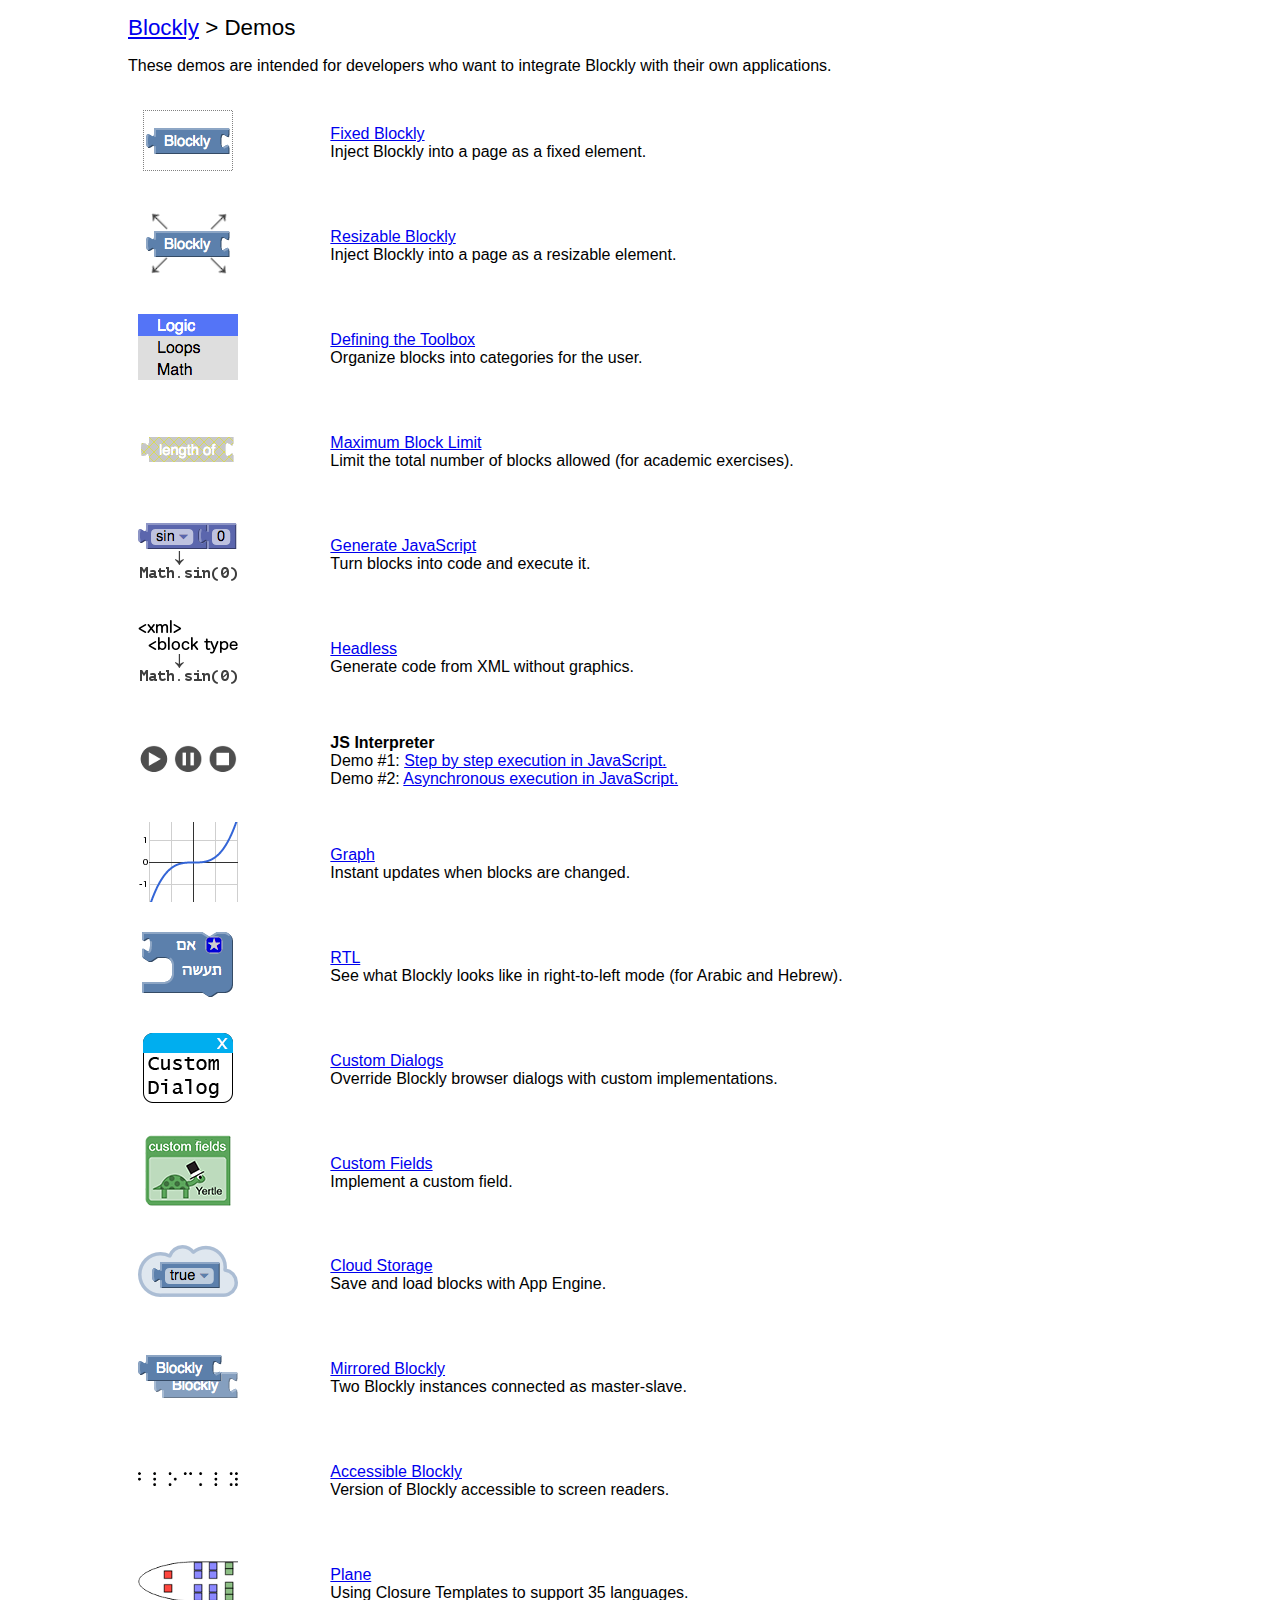
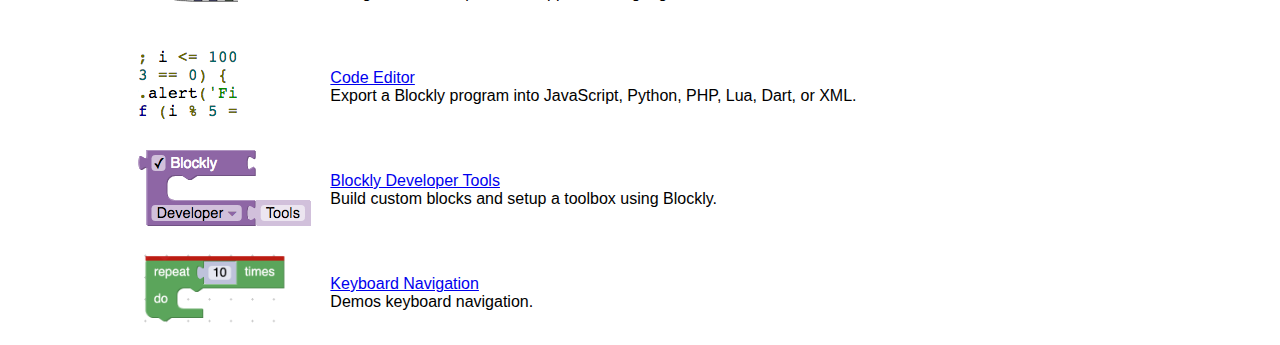
<file: demos/index.html>
<!DOCTYPE html>
<html>
<head>
  <meta charset="utf-8">
  <title>Blockly Demos</title>
  <style>
    body {
      margin: 0 10%;
      background-color: #fff;
      font-family: sans-serif;
    }
    h1 {
      font-weight: normal;
      font-size: 140%;
    }
    td {
      padding: 1ex;
    }
    img {
      border: none;
    }
  </style>
</head>
<body>
  <h1><a href="https://developers.google.com/blockly/">Blockly</a> &gt; Demos</h1>

  <p>These demos are intended for developers who want to integrate Blockly with
  their own applications.</p>

  <table>
    <tr>
      <td>
        <a href="fixed/index.html">
          <img src="fixed/icon.png" height=80 width=100>
        </a>
      </td>
      <td>
        <div><a href="fixed/index.html">Fixed Blockly</a></div>
        <div>Inject Blockly into a page as a fixed element.</div>
      </td>
    </tr>

    <tr>
      <td>
        <a href="resizable/index.html">
          <img src="resizable/icon.png" height=80 width=100>
        </a>
      </td>
      <td>
        <div><a href="resizable/index.html">Resizable Blockly</a></div>
        <div>Inject Blockly into a page as a resizable element.</div>
      </td>
    </tr>

    <tr>
      <td>
        <a href="toolbox/index.html">
          <img src="toolbox/icon.png" height=80 width=100>
        </a>
      </td>
      <td>
        <div><a href="toolbox/index.html">Defining the Toolbox</a></div>
        <div>Organize blocks into categories for the user.</div>
      </td>
    </tr>

    <tr>
      <td>
        <a href="maxBlocks/index.html">
          <img src="maxBlocks/icon.png" height=80 width=100>
        </a>
      </td>
      <td>
        <div><a href="maxBlocks/index.html">Maximum Block Limit</a></div>
        <div>Limit the total number of blocks allowed (for academic exercises).</div>
      </td>
    </tr>

    <tr>
      <td>
        <a href="generator/index.html">
          <img src="generator/icon.png" height=80 width=100>
        </a>
      </td>
      <td>
        <div><a href="generator/index.html">Generate JavaScript</a></div>
        <div>Turn blocks into code and execute it.</div>
      </td>
    </tr>

    <tr>
      <td>
        <a href="headless/index.html">
          <img src="headless/icon.png" height=80 width=100>
        </a>
      </td>
      <td>
        <div><a href="headless/index.html">Headless</a></div>
        <div>Generate code from XML without graphics.</div>
      </td>
    </tr>

    <tr>
      <td>
        <a href="interpreter/index.html">
          <img src="interpreter/icon.png" height=80 width=100>
        </a>
      </td>
      <td>
        <div style="font-weight: bold">JS Interpreter</div>
        <div>Demo #1: <a href="interpreter/step-execution.html">Step by step execution in JavaScript.</a></div>
        <div>Demo #2: <a href="interpreter/async-execution.html">Asynchronous execution in JavaScript.</a></div>
      </td>
    </tr>

    <tr>
      <td>
        <a href="graph/index.html">
          <img src="graph/icon.png" height=80 width=100>
        </a>
      </td>
      <td>
        <div><a href="graph/index.html">Graph</a></div>
        <div>Instant updates when blocks are changed.</div>
      </td>
    </tr>

    <tr>
      <td>
        <a href="rtl/index.html">
          <img src="rtl/icon.png" height=80 width=100>
        </a>
      </td>
      <td>
        <div><a href="rtl/index.html">RTL</a></div>
        <div>See what Blockly looks like in right-to-left mode (for Arabic and Hebrew).</div>
      </td>
    </tr>

    <tr>
      <td>
        <a href="custom-dialogs/index.html">
          <img src="custom-dialogs/icon.png" height=80 width=100>
        </a>
      </td>
      <td>
        <div><a href="custom-dialogs/index.html">Custom Dialogs</a></div>
        <div>Override Blockly browser dialogs with custom implementations.</div>
      </td>
    </tr>

    <tr>
      <td>
        <a href="custom-fields/index.html">
          <img src="custom-fields/turtle/icon.png" height=80 width=100>
        </a>
      </td>
      <td>
        <div><a href="custom-fields/index.html">Custom Fields</a></div>
        <div>Implement a custom field.</div>
      </td>
    </tr>

    <tr>
      <td>
        <a href="storage/index.html">
          <img src="storage/icon.png" height=80 width=100>
        </a>
      </td>
      <td>
        <div><a href="storage/index.html">Cloud Storage</a></div>
        <div>Save and load blocks with App Engine.</div>
      </td>
    </tr>

    <tr>
      <td>
        <a href="mirror/index.html">
          <img src="mirror/icon.png" height=80 width=100>
        </a>
      </td>
      <td>
        <div><a href="mirror/index.html">Mirrored Blockly</a></div>
        <div>Two Blockly instances connected as master-slave.</div>
      </td>
    </tr>

    <tr>
      <td>
        <a href="accessible/index.html">
          <img src="accessible/icon.png" height=80 width=100>
        </a>
      </td>
      <td>
        <div><a href="accessible/index.html">Accessible Blockly</a></div>
        <div>Version of Blockly accessible to screen readers.</div>
      </td>
    </tr>

    <tr>
      <td>
        <a href="plane/index.html">
          <img src="plane/icon.png" height=80 width=100>
        </a>
      </td>
      <td>
        <div><a href="plane/index.html">Plane</a></div>
        <div>Using Closure Templates to support 35 languages.</div>
      </td>
    </tr>

    <tr>
      <td>
        <a href="code/index.html">
          <img src="code/icon.png" height=80 width=100>
        </a>
      </td>
      <td>
        <div><a href="code/index.html">Code Editor</a></div>
        <div>Export a Blockly program into JavaScript, Python, PHP, Lua, Dart, or XML.</div>
      </td>
    </tr>

    <tr>
      <td>
        <a href="blockfactory/index.html">
          <img src="blockfactory/icon.png" height=80 width=173>
        </a>
      </td>
      <td>
        <div><a href="blockfactory/index.html">Blockly Developer Tools</a></div>
        <div>Build custom blocks and setup a toolbox using Blockly.</div>
      </td>
    </tr>
    <tr>
      <td>
        <a href="keyboard_nav/index.html">
          <img src="keyboard_nav/icon.png" height=80 width=150>
        </a>
      </td>
      <td>
        <div><a href="keyboard_nav/index.html">Keyboard Navigation</a></div>
        <div>Demos keyboard navigation.</div>
      </td>
    </tr>
  </table>
</body>
</html>
</file>
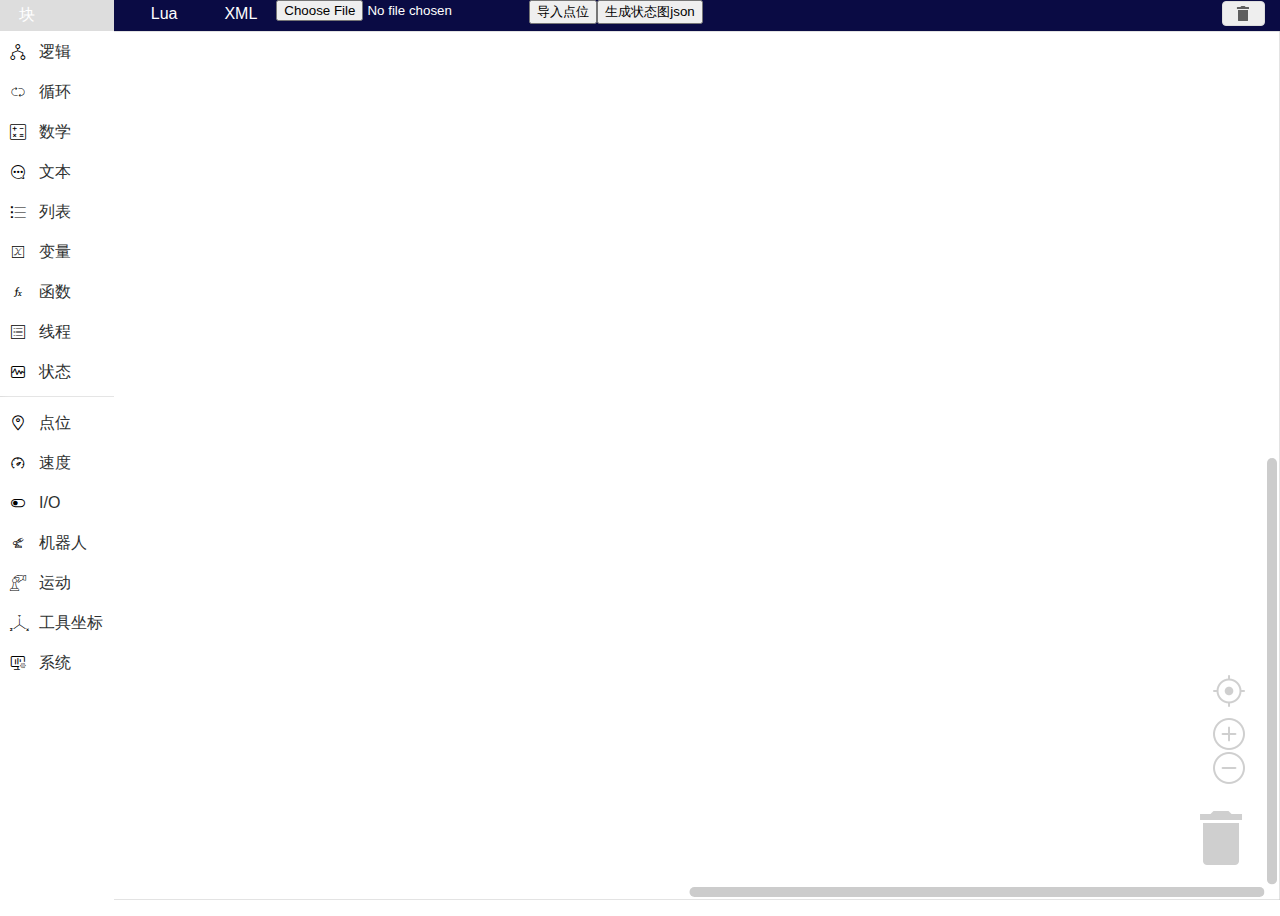
<file: demos/code/index.html>
<!DOCTYPE html>
<html class="white">

<head>
  <meta charset="utf-8">
  <meta name="viewport" content="width=device-width, initial-scale=1.0">
  <meta name="google" value="notranslate">
  <title>Blockly Demo:</title>
  <link rel="stylesheet" href="./style.css">
  <link rel="stylesheet" type="text/css" href="./css/iconfont.css">
  <!-- <link rel="stylesheet/less" type="text/css" href="code.less"/> -->
</head>

<body>
  <table width="100%" height="100%">
    <tr style="display: none;">
      <td>
        <h1><a href="https://developers.google.com/blockly/">Blockly</a>&rlm; &gt;
          <a href="../index.html">Demos</a>&rlm; &gt;
          <span id="title">...</span>
        </h1>
      </td>
      <td class="farSide">
        <select id="languageMenu"></select>
      </td>
    </tr>
    <tr>
      <td colspan=2>
        <table width="100%">
          <tr id="tabRow" height="1em">
            <td id="tab_blocks" class="tabon">...</td>
            <td class="tabmin tab_collapse">&nbsp;</td>
            <td id="tab_javascript" class="taboff tab_collapse" style="display: none;">JavaScript</td>
            <td class="tabmin tab_collapse">&nbsp;</td>
            <!-- <td id="tab_python" class="taboff tab_collapse">Python</td> -->
            <td class="tabmin tab_collapse">&nbsp;</td>
            <!-- <td id="tab_php" class="taboff tab_collapse">PHP</td> -->
            <td class="tabmin tab_collapse">&nbsp;</td>
            <td id="tab_lua" class="taboff tab_collapse">Lua</td>
            <td class="tabmin tab_collapse">&nbsp;</td>
            <!-- <td id="tab_dart" class="taboff tab_collapse">Dart</td> -->
            <td class="tabmin tab_collapse">&nbsp;</td>
            <td id="tab_xml" class="taboff tab_collapse">XML</td>
            <td class="tabmin">
              <input type="file" name="loadXml" id="loadXml" value="loadXml" />
            </td>
            <td class="tabmin">
              <input type="button" value="导入点位" onclick="javascript:document.getElementById('importLocation').click();" />
              <input type="file" name="importLocation" id="importLocation" value="导入点位" label="导入点位" style="display: none;" />
            </td>
            <td>
              <input type="button" value="生成状态图json" id="genStateData" />
            </td>
            <td id="tab_code" class="taboff">
              <select id="code_menu"></select>
            </td>
            <td class="tabmax">
              <button id="trashButton" class="notext" title="...">
                <img src='../../media/1x1.gif' class="trash icon21">
              </button>
              <button id="linkButton" class="notext" title="..." style="display: none;">
                <img src='../../media/1x1.gif' class="link icon21">
              </button>
              <button id="runButton" class="notext primary" title="..." style="display: none;">
                <img src='../../media/1x1.gif' class="run icon21">
              </button>
            </td>
          </tr>
        </table>
      </td>
    </tr>
    <tr>
      <td height="99%" colspan=2 id="content_area">
      </td>
    </tr>
  </table>
  <div id="content_blocks" class="content"></div>
  <pre id="content_javascript" class="content prettyprint lang-js"></pre>
  <pre id="content_python" class="content prettyprint lang-py"></pre>
  <pre id="content_php" class="content prettyprint lang-php"></pre>
  <pre id="content_lua" class="content prettyprint lang-lua"></pre>
  <pre id="content_dart" class="content prettyprint lang-dart"></pre>
  <textarea id="content_xml" class="content" wrap="off"></textarea>
  <xml xmlns="https://developers.google.com/blockly/xml" id="toolbox" style="display: none">
    <category name="%{BKY_CATLOGIC}" colour="%{BKY_LOGIC_HUE}" type="cat-logic">
      <block type="controls_if"></block>
      <block type="logic_compare"></block>
      <block type="logic_operation"></block>
      <block type="logic_negate"></block>
      <block type="logic_boolean"></block>
      <block type="logic_null"></block>
      <block type="logic_ternary"></block>
    </category>
    <category name="%{BKY_CATLOOPS}" colour="%{BKY_LOOPS_HUE}" type="cat-loops">
      <block type="controls_repeat_ext">
        <value name="TIMES">
          <shadow type="math_number">
            <field name="NUM">10</field>
          </shadow>
        </value>
      </block>
      <block type="controls_whileUntil"></block>
      <block type="controls_for">
        <value name="FROM">
          <shadow type="math_number">
            <field name="NUM">1</field>
          </shadow>
        </value>
        <value name="TO">
          <shadow type="math_number">
            <field name="NUM">10</field>
          </shadow>
        </value>
        <value name="BY">
          <shadow type="math_number">
            <field name="NUM">1</field>
          </shadow>
        </value>
      </block>
      <block type="controls_forEach"></block>
      <block type="controls_flow_statements"></block>
    </category>
    <category name="%{BKY_CATMATH}" colour="%{BKY_MATH_HUE}" type="cat-math">
      <block type="math_number">
        <field name="NUM">123</field>
      </block>
      <block type="math_arithmetic">
        <value name="A">
          <shadow type="math_number">
            <field name="NUM">1</field>
          </shadow>
        </value>
        <value name="B">
          <shadow type="math_number">
            <field name="NUM">1</field>
          </shadow>
        </value>
      </block>
      <block type="math_single">
        <value name="NUM">
          <shadow type="math_number">
            <field name="NUM">9</field>
          </shadow>
        </value>
      </block>
      <block type="math_trig">
        <value name="NUM">
          <shadow type="math_number">
            <field name="NUM">45</field>
          </shadow>
        </value>
      </block>
      <block type="math_constant"></block>
      <block type="math_number_property">
        <value name="NUMBER_TO_CHECK">
          <shadow type="math_number">
            <field name="NUM">0</field>
          </shadow>
        </value>
      </block>
      <block type="math_round">
        <value name="NUM">
          <shadow type="math_number">
            <field name="NUM">3.1</field>
          </shadow>
        </value>
      </block>
      <block type="math_on_list"></block>
      <block type="math_modulo">
        <value name="DIVIDEND">
          <shadow type="math_number">
            <field name="NUM">64</field>
          </shadow>
        </value>
        <value name="DIVISOR">
          <shadow type="math_number">
            <field name="NUM">10</field>
          </shadow>
        </value>
      </block>
      <block type="math_constrain">
        <value name="VALUE">
          <shadow type="math_number">
            <field name="NUM">50</field>
          </shadow>
        </value>
        <value name="LOW">
          <shadow type="math_number">
            <field name="NUM">1</field>
          </shadow>
        </value>
        <value name="HIGH">
          <shadow type="math_number">
            <field name="NUM">100</field>
          </shadow>
        </value>
      </block>
      <block type="math_random_int">
        <value name="FROM">
          <shadow type="math_number">
            <field name="NUM">1</field>
          </shadow>
        </value>
        <value name="TO">
          <shadow type="math_number">
            <field name="NUM">100</field>
          </shadow>
        </value>
      </block>
      <block type="math_random_float"></block>
      <block type="math_atan2">
        <value name="X">
          <shadow type="math_number">
            <field name="NUM">1</field>
          </shadow>
        </value>
        <value name="Y">
          <shadow type="math_number">
            <field name="NUM">1</field>
          </shadow>
        </value>
      </block>
    </category>
    <category name="%{BKY_CATTEXT}" colour="%{BKY_TEXTS_HUE}" type="cat-text">
      <block type="text"></block>
      <block type="text_join"></block>
      <block type="text_append">
        <value name="TEXT">
          <shadow type="text"></shadow>
        </value>
      </block>
      <block type="text_length">
        <value name="VALUE">
          <shadow type="text">
            <field name="TEXT">abc</field>
          </shadow>
        </value>
      </block>
      <block type="text_isEmpty">
        <value name="VALUE">
          <shadow type="text">
            <field name="TEXT"></field>
          </shadow>
        </value>
      </block>
      <block type="text_indexOf">
        <value name="VALUE">
          <block type="variables_get">
            <field name="VAR">{textVariable}</field>
          </block>
        </value>
        <value name="FIND">
          <shadow type="text">
            <field name="TEXT">abc</field>
          </shadow>
        </value>
      </block>
      <block type="text_charAt">
        <value name="VALUE">
          <block type="variables_get">
            <field name="VAR">{textVariable}</field>
          </block>
        </value>
      </block>
      <block type="text_getSubstring">
        <value name="STRING">
          <block type="variables_get">
            <field name="VAR">{textVariable}</field>
          </block>
        </value>
      </block>
      <block type="text_changeCase">
        <value name="TEXT">
          <shadow type="text">
            <field name="TEXT">abc</field>
          </shadow>
        </value>
      </block>
      <block type="text_trim">
        <value name="TEXT">
          <shadow type="text">
            <field name="TEXT">abc</field>
          </shadow>
        </value>
      </block>
      <block type="text_print">
        <value name="TEXT">
          <shadow type="text">
            <field name="TEXT">abc</field>
          </shadow>
        </value>
      </block>
      <block type="text_prompt_ext">
        <value name="TEXT">
          <shadow type="text">
            <field name="TEXT">abc</field>
          </shadow>
        </value>
      </block>
    </category>
    <category name="%{BKY_CATLISTS}" colour="%{BKY_LISTS_HUE}" type="cat-lists">
      <block type="lists_create_with">
        <mutation items="0"></mutation>
      </block>
      <block type="lists_create_with"></block>
      <block type="lists_repeat">
        <value name="NUM">
          <shadow type="math_number">
            <field name="NUM">5</field>
          </shadow>
        </value>
      </block>
      <block type="lists_length"></block>
      <block type="lists_isEmpty"></block>
      <block type="lists_indexOf">
        <value name="VALUE">
          <block type="variables_get">
            <field name="VAR">{listVariable}</field>
          </block>
        </value>
      </block>
      <block type="lists_getIndex">
        <value name="VALUE">
          <block type="variables_get">
            <field name="VAR">{listVariable}</field>
          </block>
        </value>
      </block>
      <block type="lists_setIndex">
        <value name="LIST">
          <block type="variables_get">
            <field name="VAR">{listVariable}</field>
          </block>
        </value>
      </block>
      <block type="lists_getSublist">
        <value name="LIST">
          <block type="variables_get">
            <field name="VAR">{listVariable}</field>
          </block>
        </value>
      </block>
      <block type="lists_split">
        <value name="DELIM">
          <shadow type="text">
            <field name="TEXT">,</field>
          </shadow>
        </value>
      </block>
      <block type="lists_sort"></block>
    </category>
    <!-- <category name="%{BKY_CATCOLOUR}" colour="%{BKY_COLOUR_HUE}">
      <block type="colour_picker"></block>
      <block type="colour_random"></block>
      <block type="colour_rgb">
        <value name="RED">
          <shadow type="math_number">
            <field name="NUM">100</field>
          </shadow>
        </value>
        <value name="GREEN">
          <shadow type="math_number">
            <field name="NUM">50</field>
          </shadow>
        </value>
        <value name="BLUE">
          <shadow type="math_number">
            <field name="NUM">0</field>
          </shadow>
        </value>
      </block>
      <block type="colour_blend">
        <value name="COLOUR1">
          <shadow type="colour_picker">
            <field name="COLOUR">#ff0000</field>
          </shadow>
        </value>
        <value name="COLOUR2">
          <shadow type="colour_picker">
            <field name="COLOUR">#3333ff</field>
          </shadow>
        </value>
        <value name="RATIO">
          <shadow type="math_number">
            <field name="NUM">0.5</field>
          </shadow>
        </value>
      </block>
    </category> -->
    <category name="%{BKY_CATVARIABLES}" colour="%{BKY_VARIABLES_HUE}" custom="VARIABLE" type="cat-variables"></category>
    <category name="%{BKY_CATFUNCTIONS}" colour="%{BKY_PROCEDURES_HUE}" custom="PROCEDURE" type="cat-functions"></category>
    <category name="%{BKY_CATTHREADS}" colour="%{BKY_THREADS_HUE}" custom="THREAD" type="cat-threads"></category>
    <category name="%{BKY_CATSTATES}" colour="%{BKY_PROCEDURES_HUE}" custom="STATE" type="cat-states"></category>
    <sep></sep>
    <category name="%{BKY_CATLOCATIONS}" colour="%{BKY_PROCEDURES_HUE}" custom="LOCATION" type="cat-locations"></category>
    <category name="%{BKY_CATPROFILES}" colour="%{BKY_PROCEDURES_HUE}" custom="PROFILE" type="cat-profiles"></category>
    <!-- <category name="Class" colour="%{BKY_CLASS_HUE}">
      <block type="lists_state"></block>
      <block type="state_trigger_event"></block>
      <block type="anonymous_function"></block>
      <block type="state"></block>
      <block type="def_state"></block>
      <block type="run_state"></block>
      <block type="class"></block>
      <block type="class_property"></block>
      <block type="class_method"></block>
    </category> -->
    <category name="%{BKY_CATIOS}" colour="#a56d5b" type="cat-ios">
      <block type="digital_output_set">
        <field name="io_state">state_on</field>
        <value name="io_index">
          <shadow type="math_number">
            <field name="NUM">20001</field>
          </shadow>
        </value>
      </block>
      <block type="digital_iostate_get">
        <field name="io_mode">DIN</field>
        <value name="io_index">
          <shadow type="math_number">
            <field name="NUM">20102</field>
          </shadow>
        </value>
      </block>
    </category>
    <category name="%{BKY_CATROBOTS}" colour="#80a55b" type="cat-robots">
      <!--<block type="robot_power_enable">
                    <field name="power_enable_state">power_enable_off</field>
                    <value name="robot_index">
                        <shadow type="math_number">
                            <field name="NUM">1</field>
                        </shadow>
                    </value>
                </block>
                <block type="robot_home">
                    <value name="robot_index">
                        <shadow type="math_number">
                            <field name="NUM">1</field>
                        </shadow>
                    </value>
                </block>-->
      <block type="robot_init">
        <value name="robot_index">
          <shadow type="math_number">
            <field name="NUM">1</field>
          </shadow>
        </value>
      </block>
      <block type="robot_get_tool"></block>
      <block type="robot_set_tool"></block>
      <block type="robot_brake_set">
        <field name="brake_state">brake_unfree</field>
        <value name="robot_index">
          <shadow type="math_number">
            <field name="NUM">1</field>
          </shadow>
        </value>
        <field name="axis_index">1</field>
      </block>
      <!--<block type="robot_brake_get">
                    <value name="robot_index">
                        <shadow type="math_number">
                            <field name="NUM">1</field>
                        </shadow>
                    </value>
                </block>-->
      <block type="robot_where">
        <value name="robot_index">
          <shadow type="math_number">
            <field name="NUM">1</field>
          </shadow>
        </value>
      </block>
      <block type="robot_where_angle">
        <value name="robot_index">
          <shadow type="math_number">
            <field name="NUM">1</field>
          </shadow>
        </value>
      </block>
      <!--<block type="robot_limit_set">
                    <field name="axis_index">1</field>
                    <field name="angle_p">0</field>
                    <field name="angle_n">30</field>
                    <value name="robot_index">
                        <shadow type="math_number">
                            <field name="NUM">1</field>
                        </shadow>
                    </value>
                </block>-->
      <!--<block type="robot_limit_get">
                    <field name="axis_index">1</field>
                    <value name="robot_index">
                        <shadow type="math_number">
                            <field name="NUM">1</field>
                        </shadow>
                    </value>
                </block>-->
      <!--<block type="robot_frame_set">
                    <field name="frame_type">type_1</field>
                    <value name="robot_index">
                        <shadow type="math_number">
                            <field name="NUM">1</field>
                        </shadow>
                    </value>
                </block>
                <block type="robot_frame_get">
                    <value name="robot_index">
                        <shadow type="math_number">
                            <field name="NUM">1</field>
                        </shadow>
                    </value>
                </block>-->
      <block type="robot_axis_number_get">
        <value name="robot_index">
          <shadow type="math_number">
            <field name="NUM">1</field>
          </shadow>
        </value>
      </block>
      <block type="robot_speed_set">
        <field name="speed_value">0</field>
        <value name="robot_index">
          <shadow type="math_number">
            <field name="NUM">1</field>
          </shadow>
        </value>
      </block>
      <block type="robot_speed_get">
        <value name="robot_index">
          <shadow type="math_number">
            <field name="NUM">1</field>
          </shadow>
        </value>
      </block>
      <!--<block type="robot_state_get">
                    <value name="robot_index">
                        <shadow type="math_number">
                            <field name="NUM">1</field>
                        </shadow>
                    </value>
                </block>-->
      <!--<block type="robot_jog_mode_set">
                    <field name="mode_type">type_0</field>
                    <field name="switch_type">type_0</field>
                    <value name="robot_index">
                        <shadow type="math_number">
                            <field name="NUM">1</field>
                        </shadow>
                    </value>
                </block>
                <block type="robot_jog_mode_get">
                    <value name="robot_index">
                        <shadow type="math_number">
                            <field name="NUM">1</field>
                        </shadow>
                    </value>
                </block>
                <block type="robot_jog_distance_set">
                    <value name="robot_index">
                        <shadow type="math_number">
                            <field name="NUM">1</field>
                        </shadow>
                    </value>
                </block>
                <block type="robot_jog_distance_get">
                    <value name="robot_index">
                        <shadow type="math_number">
                            <field name="NUM">1</field>
                        </shadow>
                    </value>
                </block>
                <block type="robot_calibrate_set">
                    <field name="axis_index">1</field>
                    <value name="robot_index">
                        <shadow type="math_number">
                            <field name="NUM">1</field>
                        </shadow>
                    </value>
                </block>-->
      <!--<block type="robot_tool_set">
                    <value name="robot_index">
                        <shadow type="math_number">
                            <field name="NUM">1</field>
                        </shadow>
                    </value>
                </block>-->
    </category>
    <category name="%{BKY_CATMOVES}" colour="#5b80a5" type="cat-moves">
      <block type="move_joint"></block>
      <block type="move_line"></block>
      <block type="move_door">
        <value name="rise_height">
          <block type="math_number">
            <field name="NUM">0</field>
          </block>
        </value>
      </block>
      <block type="trigger">
        <value name="TRIGGER_VALUE">
          <shadow type="math_number">
            <field name="NUM">50</field>
          </shadow>
        </value>
        <value name="IO_INDEX">
          <shadow type="math_number">
            <field name="NUM">20001</field>
          </shadow>
        </value>
      </block>
      <block type="move_axis">
        <field name="axis_index">1</field>
        <field name="angle_value">0</field>
      </block>
      <block type="move_joint_offset"></block>
      <block type="move_line_offset"></block>
      <!--<block type="move_arc"></block>-->
      <!--<block type="move_circle"></block>-->
      <!--<block type="move_jog">
                    <field name="axis_index">X</field>
                </block>
                <block type="move_stop_jog"></block>-->
      <block type="move_trigger">
        <field name="type_value">type_t_p</field>
        <field name="reference_position_value">r_p_start</field>
        <field name="do_status">status_on</field>
      </block>
      <block type="move_jump">
        <field name="trigger_id1_value">1</field>
        <field name="trigger_id2_value">1</field>
        <field name="trigger_id3_value">1</field>
        <field name="trigger_id4_value">1</field>
      </block>
      <block type="move_wait_for_eom"></block>
    </category>
    <!-- <category name="Location Joint" colour="#a56d5b">
                <block type="new_location_joint">
                    <field name="location_name">name</field>
                    <value name="location_angle1">
                        <shadow type="math_number">
                            <field name="NUM">0</field>
                        </shadow>
                    </value>
                    <value name="location_angle2">
                        <shadow type="math_number">
                            <field name="NUM">0</field>
                        </shadow>
                    </value>
                    <value name="location_angle3">
                        <shadow type="math_number">
                            <field name="NUM">0</field>
                        </shadow>
                    </value>
                    <value name="location_angle4">
                        <shadow type="math_number">
                            <field name="NUM">0</field>
                        </shadow>
                    </value>
                    <value name="location_angle5">
                        <shadow type="math_number">
                            <field name="NUM">0</field>
                        </shadow>
                    </value>
                    <value name="location_angle6">
                        <shadow type="math_number">
                            <field name="NUM">0</field>
                        </shadow>
                    </value>
                    <value name="location_angle7">
                        <shadow type="math_number">
                            <field name="NUM">0</field>
                        </shadow>
                    </value>
                    <value name="location_angle8">
                        <shadow type="math_number">
                            <field name="NUM">0</field>
                        </shadow>
                    </value>
                    <value name="location_angle9">
                        <shadow type="math_number">
                            <field name="NUM">0</field>
                        </shadow>
                    </value>
                </block>
                <block type="get_location_joint">
                    <field name="location_name">name</field>
                </block>
                <block type="change_location_joint">
                    <field name="location_name">name</field>
                </block>
                <block type="change_location_joint_member">
                    <field name="location_member">j1</field>
                    <field name="location_name">name</field>
                </block>
                <block type="get_location_joint_member">
                    <field name="location_member">j1</field>
                    <field name="location_name">name</field>
                </block>
                <block type="location_joint_to_farme">
                    <field name="location_name">name</field>
                    <value name="robot_index">
                        <shadow type="math_number">
                            <field name="NUM">1</field>
                        </shadow>
                    </value>
                </block>
                <block type="location_joint_delete">
                    <field name="location_name">name</field>
                </block>
                <block type="location_joint_print">
                    <field name="location_name">name</field>
                </block>
            </category> -->
    <category name="%{BKY_CATTOOLS}" colour="#5ba580" type="cat-tools">
      <block type="new_tool">
        <field name="tool_name">name</field>
        <field name="tool_direct">Positive</field>
        <value name="tool_x">
          <shadow type="math_number">
            <field name="NUM">0</field>
          </shadow>
        </value>
        <value name="tool_y">
          <shadow type="math_number">
            <field name="NUM">0</field>
          </shadow>
        </value>
        <value name="tool_z">
          <shadow type="math_number">
            <field name="NUM">0</field>
          </shadow>
        </value>
        <value name="tool_yaw">
          <shadow type="math_number">
            <field name="NUM">0</field>
          </shadow>
        </value>
        <value name="tool_pitch">
          <shadow type="math_number">
            <field name="NUM">0</field>
          </shadow>
        </value>
        <value name="tool_roll">
          <shadow type="math_number">
            <field name="NUM">0</field>
          </shadow>
        </value>
        <value name="tool_mass">
          <shadow type="math_number">
            <field name="NUM">0</field>
          </shadow>
        </value>
      </block>
      <!-- <block type="get_tool">
                    <field name="tool_name">name</field>
                </block>
                <block type="change_tool_member">
                    <field name="tool_member">x</field>
                    <field name="tool_name">name</field>
                </block>
                <block type="get_tool_member">
                    <field name="tool_member">x</field>
                    <field name="tool_name">name</field>
                </block>
                <block type="tool_delete">
                    <field name="tool_name">name</field>
                </block>
                <block type="tool_print">
                    <field name="tool_name">name</field>
                </block> -->
    </category>
    <category name="%{BKY_CATSYSTEMS}" colour="#a55b6d" type="cat-systems">
      <block type="system_start"></block>
      <block type="system_abort"></block>
      <block type="system_continue">
        <value name="robot_index">
          <shadow type="math_number">
            <field name="NUM">1</field>
          </shadow>
        </value>
      </block>
      <block type="system_retry">
        <value name="robot_index">
          <shadow type="math_number">
            <field name="NUM">1</field>
          </shadow>
        </value>
      </block>
      <block type="system_stop">
        <value name="robot_index">
          <shadow type="math_number">
            <field name="NUM">1</field>
          </shadow>
        </value>
      </block>
      <block type="system_speed_get"></block>
      <block type="system_speed_set">
        <field name="speed_value">0</field>
      </block>
      <block type="system_auto_set">
        <field name="mode_type">type_0</field>
      </block>
      <block type="system_auto_get"></block>
      <block type="system_login">
        <field name="access_value">1</field>
      </block>
      <block type="system_logout"></block>
      <block type="system_clear_variables"></block>
      <!--<block type="system_clear_error"></block>-->
    </category>
    <!-- <category name="%{BKY_CATSTATES}" colour="%{BKY_STATES_HUE}" custom="STATE"></category> -->
  </xml>
  <script>
  window.Util = {
    deepCopy: (obj) => {
      if (typeof obj !== 'object') {
        return obj;
      }
      let type = Object.prototype.toString.apply(obj);
      let ret = type === '[object Array]' ? [] : {};
      if (type === '[object Array]') {
        ret = [];
        let i = 0;
        while (i < obj.length) {
          ret[i] = Util.deepCopy(obj[i]);
          i++;
        }
      } else {
        ret = {};
        for (let k in obj) {
          if (obj.hasOwnProperty(k)) {
            ret[k] = Util.deepCopy(obj[k]);
          }
        }
      }
      return ret;
    }
  };

  </script>
  <!-- <script src="/static/blockly/appengine/storage.js"></script> -->
  <script src="../../appengine/storage.js"></script>
  <!-- <script src="../../blockly_compressed.js"></script> -->
  <!-- <script src="../../blocks_compressed.js"></script> -->
  <script src="../../blockly_uncompressed.js"></script>
  <script src="../../blocks/colour.js"></script>
  <script src="../../blocks/lists.js"></script>
  <script src="../../blocks/logic.js"></script>
  <script src="../../blocks/loops.js"></script>
  <script src="../../blocks/math.js"></script>
  <script src="../../blocks/procedures.js"></script>
  <script src="../../blocks/text.js"></script>
  <script src="../../blocks/variables.js"></script>
  <script src="../../javascript_compressed.js"></script>
  <script src="../../python_compressed.js"></script>
  <script src="../../php_compressed.js"></script>
  <!-- <script src="../../lua_compressed.js"></script> -->
  <script src="../../generators/lua.js"></script>
  <script src="../../generators/lua/colour.js"></script>
  <script src="../../generators/lua/lists.js"></script>
  <script src="../../generators/lua/logic.js"></script>
  <script src="../../generators/lua/loops.js"></script>
  <script src="../../generators/lua/math.js"></script>
  <script src="../../generators/lua/procedures.js"></script>
  <script src="../../generators/lua/text.js"></script>
  <script src="../../generators/lua/variables.js"></script>
  <script src="../../generators/lua/variables_dynamic.js"></script>
  <script src="../../dart_compressed.js"></script>
  <script src="./code.js"></script>
  <script src="./slider.js"></script>
  <script type="text/javascript" src="./defineBlock.js"></script>
  <script type="text/javascript" src="./blocks/location_blocks.js"></script>
  <script type="text/javascript" src="./blocks/profile_blocks.js"></script>
  <script type="text/javascript" src="./blocks/io_blocks.js"></script>
  <script type="text/javascript" src="./blocks/move_blocks.js"></script>
  <script type="text/javascript" src="./blocks/robot_blocks.js"></script>
  <script type="text/javascript" src="./blocks/tool_blocks.js"></script>
  <script type="text/javascript" src="./blocks/user_frame_blocks.js"></script>
  <script type="text/javascript" src="./blocks/system_blocks.js"></script>
  <script type="text/javascript" src="./blocks/trigger_blocks.js"></script>
  <script type="text/javascript" src="./blocks/state_blocks.js"></script>
  <script type="text/javascript" src="./generate.js"></script>
  <script type="text/javascript" src="./generators/location_generators.js"></script>
  <script type="text/javascript" src="./generators/profile_generators.js"></script>
  <script type="text/javascript" src="./generators/io_generators.js"></script>
  <script type="text/javascript" src="./generators/move_generators.js"></script>
  <script type="text/javascript" src="./generators/robot_generators.js"></script>
  <script type="text/javascript" src="./generators/tool_generators.js"></script>
  <script type="text/javascript" src="./generators/user_frame_generators.js"></script>
  <script type="text/javascript" src="./generators/system_generators.js"></script>
  <script type="text/javascript" src="./generators/trigger_generators.js"></script>
  <script>
  window.log = function(str) {
    if (typeof str === 'object') {
      console.log('zjie---obj:');
      console.log(str);
    } else {
      console.log('zjie---str:' + str);
    }
  }
  const isStateInOptions = (state, options) => {
    let flag = false;
    options.forEach(option => {
      if (option[0] == state.name) {
        flag = true;
        return false; //注意：这里的return false是退出forEach循环
      }
    })
    return flag;
  }
  const beforeLoadBlocks = (xmlStr) => {
    let threadAry = window.parent.statePageVue.threadAry;
    threadAry.forEach(thread => {
      thread.stateAry.forEach(state => {
        //如果状态的描述不在run_state的options中，则需要手动添加进去
        if (!isStateInOptions(state, window.run_state_options)) {
          window.run_state_options.push([state.name, state.name]);
        }
      })
    })
    //重新定义run_state块 
  }
  window.addEventListener('message', function(e) {
    // Code.workspace.clear();
    beforeLoadBlocks(e.data);
    Code.loadBlocks(e.data);
    // Code.loadBlocks(localStorage.getItem('stateData'));
  })
  var importBtn = document.getElementById('loadXml');
  importBtn.addEventListener('change', function(e) {
    var file = e.target.files[0];
    var reader = new FileReader();
    reader.onload = (fe) => {
      // alert(localStorage.getItem('stateData'));
      // beforeLoadBlocks(fe.target.result);
      Code.loadBlocks(fe.target.result);
    };
    reader.readAsText(file);
  })

  var isComment = function(str) {
    if (str.indexOf('--') === 0) {
      return true;
    } else {
      return false;
    }
  }

  function genUid() {
    return Blockly.utils.genUid();
  }

  var createLocation = function(line) {
    var reg = /Location.New\((.*)\)/g;
    var ary = line.split('=');
    var locationName = ary[0].trim();
    var params = ary[1].trim();

    params = reg.exec(params)[1];
    params = params.split(',');

    // var variable = Code.workspace.variableMap_.createVariable(locationName, 'location');
    var locationDom = Blockly.Xml.textToDom(
      '<block type="new_location" id="' + genUid() + '" gap="8" collapsed="true">' +
      '  <field name="NAME">' + locationName + '</field>' +
      '  <value name="location_x">' +
      '    <shadow type="math_number" id="' + genUid() + '">' +
      '      <field name="NUM">' + params[0] + '</field>' +
      '    </shadow>' +
      '  </value>' +
      '  <value name="location_y">' +
      '    <shadow type="math_number" id="' + genUid() + '">' +
      '      <field name="NUM">' + params[1] + '</field>' +
      '    </shadow>' +
      '  </value>' +
      '  <value name="location_z">' +
      '    <shadow type="math_number" id="' + genUid() + '">' +
      '      <field name="NUM">' + params[2] + '</field>' +
      '    </shadow>' +
      '  </value>' +
      '  <value name="location_yaw">' +
      '    <shadow type="math_number" id="' + genUid() + '">' +
      '      <field name="NUM">' + params[3] + '</field>' +
      '    </shadow>' +
      '  </value>' +
      '  <value name="location_pitch">' +
      '    <shadow type="math_number" id="' + genUid() + '">' +
      '      <field name="NUM">' + params[4] + '</field>' +
      '    </shadow>' +
      '  </value>' +
      '  <value name="location_roll">' +
      '    <shadow type="math_number" id="' + genUid() + '">' +
      '      <field name="NUM">' + params[5] + '</field>' +
      '    </shadow>' +
      '  </value>' +
      '  <value name="location_config">' +
      '    <shadow type="math_number" id="' + genUid() + '">' +
      '      <field name="NUM">0</field>' +
      '    </shadow>' +
      '  </value>' +
      '  <value name="location_ex1">' +
      '    <shadow type="math_number" id="' + genUid() + '">' +
      '      <field name="NUM">0</field>' +
      '    </shadow>' +
      '  </value>' +
      '  <value name="location_ex2">' +
      '    <shadow type="math_number" id="' + genUid() + '">' +
      '      <field name="NUM">0</field>' +
      '    </shadow>' +
      '  </value>' +
      '  <value name="location_ex3">' +
      '    <shadow type="math_number" id="' + genUid() + '">' +
      '      <field name="NUM">0</field>' +
      '    </shadow>' +
      '  </value>' +
      '  <value name="location_zclearance">' +
      '    <shadow type="math_number" id="' + genUid() + '">' +
      '      <field name="NUM">0</field>' +
      '    </shadow>' +
      '  </value>' +
      '  <value name="location_zworld">' +
      '    <shadow type="math_number" id="' + genUid() + '">' +
      '      <field name="NUM">0</field>' +
      '    </shadow>' +
      '  </value>' +
      '</block>'
    );
    return locationDom;


  }

  var parseLocation = function(data) {
    var dataAry = data.split('\n');
    var domMap = {};
    var locationsDom = [];
    dataAry.forEach(line => {
      line = line.trim();
      if (!isComment(line)) {
        var ary = line.split('=');
        var key = ary[0].trim();
        var value = ary[1].trim();
        //说明是创建点位
        if (value.indexOf('Location.New') === 0) {
          domMap[key] = createLocation(line);
          locationsDom.push(domMap[key]);
        } else {
          // 修改点位信息
          updateLocation(line, domMap);
        }
      }
    })
    return locationsDom;
  }

  var getDomByName = function(dom, v) {
    var result;
    if (dom.getAttribute && dom.getAttribute('name') === v) {
      result = dom;
    } else {
      var children = Array.prototype.slice.call(dom.childNodes);
      for (var i = 0; i < children.length; i++) {
        result = getDomByName(children[i], v);
        if (result) {
          break;
        }
      }
    }
    return result;
  }

  var updateLocation = function(line, domMap) {
    var ary = line.split('=');
    var key = ary[0].trim();
    var value = ary[1].trim();

    var locationName = key.split('.')[0];
    var locationProperty = key.split('.')[1];

    if (locationProperty === 'Config') {
      var configDom = getDomByName(domMap[locationName], 'location_config')
      var fieldDom = getDomByName(configDom, 'NUM');
      fieldDom.textContent = value;
    }
  }

  var importBtn = document.getElementById('importLocation');
  importBtn.addEventListener('change', function(e) {
    var file = e.target.files[0];
    var reader = new FileReader();
    reader.onload = (fe) => {
      var data = fe.target.result;
      var dom = parseLocation(data);

      var NAME_SPACE = "https://developers.google.com/blockly/xml";
      var blocklyXml = document.createElementNS(NAME_SPACE, 'xml');
      blocklyXml.setAttribute(
        "xmlns",
        "https://developers.google.com/blockly/xml"
      );
      var tmp;
      for (var i = dom.length - 1; i >= 0; i--) {
        var item = dom[i];
        if (tmp) {
          var nextDom = document.createElementNS(NAME_SPACE, 'next');
          nextDom.appendChild(tmp);
          item.appendChild(nextDom);
        }
        tmp = item;
      }
      blocklyXml.appendChild(dom[0]);

      Blockly.Xml.domToWorkspace(blocklyXml, Code.workspace);
      // Code.workspace.
    };
    reader.readAsText(file);
  })

  </script>
</body>

</html>
</file>
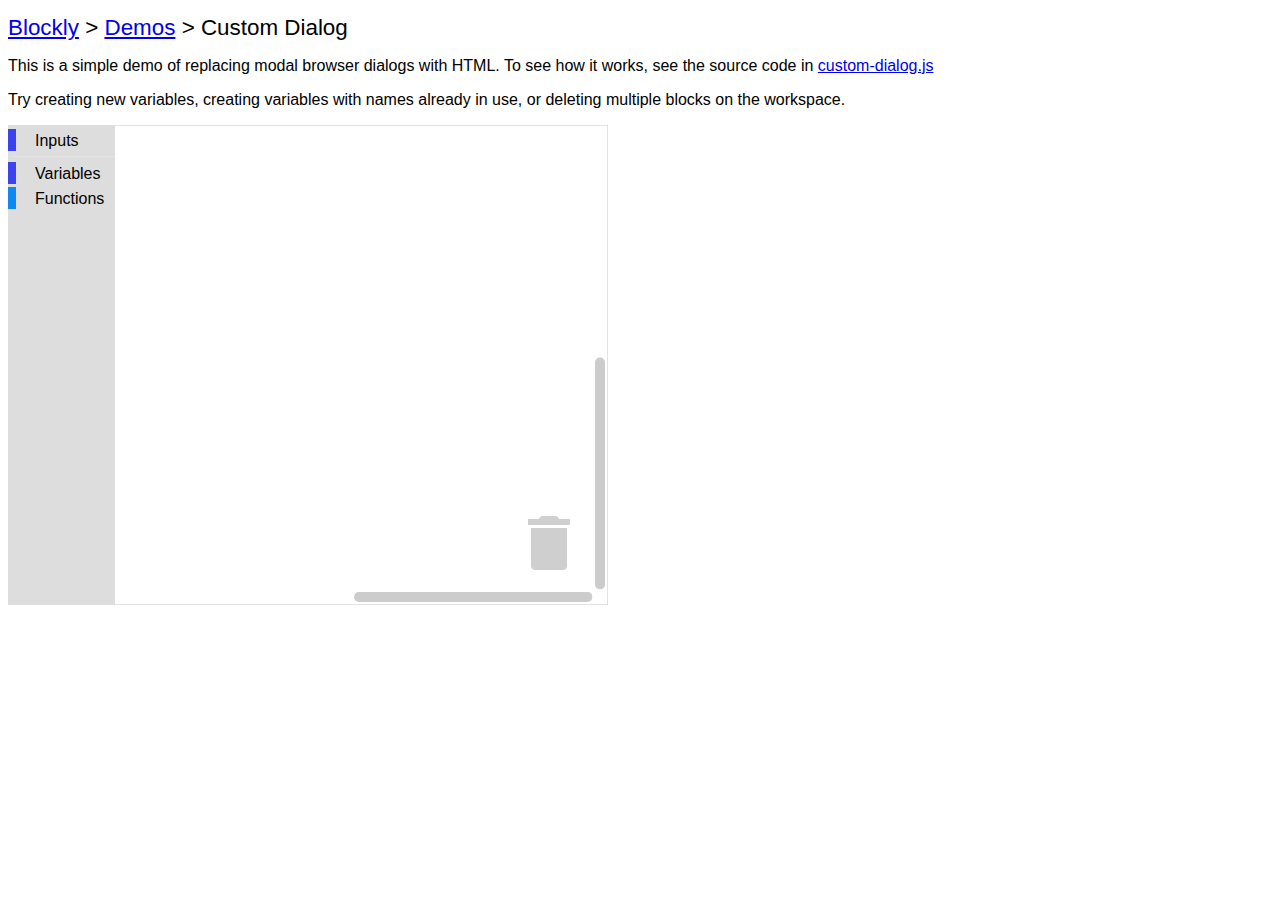
<file: demos/custom-dialogs/index.html>
<!DOCTYPE html>
<html>
<head>
  <meta charset="utf-8">
  <title>Blockly Demo: Custom Dialog</title>
  <script src="../../blockly_compressed.js"></script>
  <script src="../../blocks_compressed.js"></script>
  <script src="../../msg/js/en.js"></script>
  <style>
    body {
      background-color: #fff;
      font-family: sans-serif;
    }
    h1 {
      font-weight: normal;
      font-size: 140%;
    }
  </style>
</head>
<body>
  <h1><a href="https://developers.google.com/blockly/">Blockly</a> &gt;
    <a href="../index.html">Demos</a> &gt; Custom Dialog</h1>

  <p>This is a simple demo of replacing modal browser dialogs with HTML.
     To see how it works, see the source code in
     <a href="custom-dialog.js">custom-dialog.js</a>
  </p>

  <p>Try creating new variables, creating variables with names already in
     use, or deleting multiple blocks on the workspace.
  </p>

  <div id="blocklyDiv" style="height: 480px; width: 600px;"></div>

  <xml xmlns="https://developers.google.com/blockly/xml" id="toolbox" style="display: none">
    <category name="Inputs" colour="%{BKY_MATH_HUE}">
      <block type="math_number" gap="32">
        <field name="NUM">123</field>
      </block>
      <block type="text"></block>
      <block type="text_prompt_ext">
        <value name="TEXT">
          <shadow type="text">
            <field name="TEXT">abc</field>
          </shadow>
        </value>
      </block>
    </category>
    <sep></sep>
    <category name="Variables" colour="%{BKY_VARIABLES_HUE}" custom="VARIABLE"></category>
    <category name="Functions" colour="%{BKY_PROCEDURES_HUE}" custom="PROCEDURE"></category>
  </xml>

  <script>
    var demoWorkspace = Blockly.inject('blocklyDiv',
        {media: '../../media/',
         toolbox: document.getElementById('toolbox')});
  </script>
  <script src="custom-dialog.js"></script>

</body>
</html>
</file>
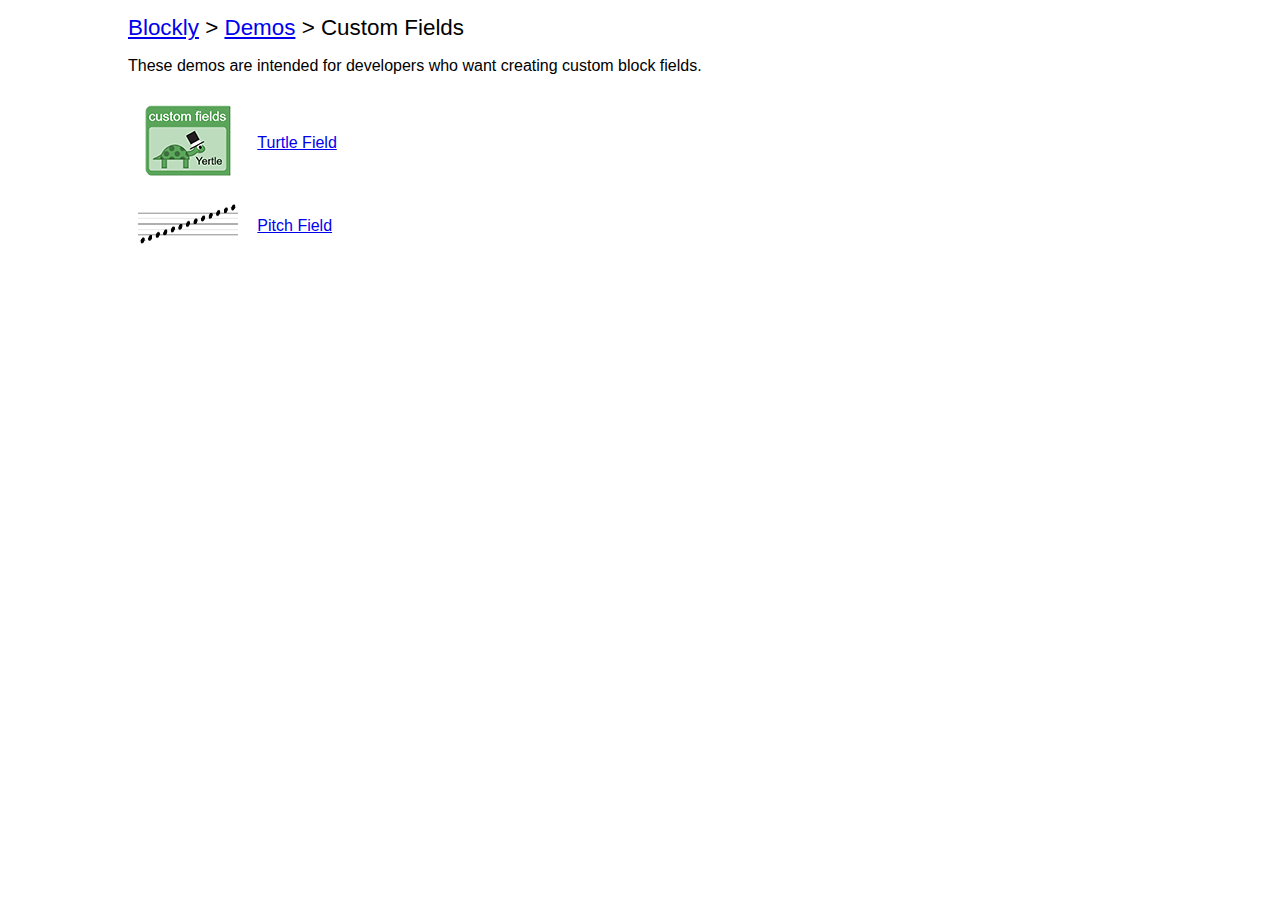
<file: demos/custom-fields/index.html>
<!DOCTYPE html>
<html>
<head>
  <meta charset="utf-8">
  <title>Blockly Demo: Custom Fields</title>
  <style>
    body {
      margin: 0 10%;
      background-color: #fff;
      font-family: sans-serif;
    }
    h1 {
      font-weight: normal;
      font-size: 140%;
    }
    td {
      padding: 1ex;
    }
    img {
      border: none;
    }
  </style>
</head>
<body>
  <h1><a href="https://developers.google.com/blockly/">Blockly</a> &gt;
    <a href="../index.html">Demos</a> &gt; Custom Fields</h1>

  <p>These demos are intended for developers who want creating custom block fields.</p>

  <table>
    <tr>
      <td>
        <a href="turtle/index.html">
          <img src="turtle/icon.png" height=80 width=100>
        </a>
      </td>
      <td>
        <div><a href="turtle/index.html">Turtle Field</a></div>
      </td>
    </tr>

    <tr>
      <td>
        <a href="pitch/index.html">
          <img src="pitch/media/notes.png" height=40 width=100>
        </a>
      </td>
      <td>
        <div><a href="pitch/index.html">Pitch Field</a></div>
      </td>
    </tr>
  </table>
</body>
</html>
</file>
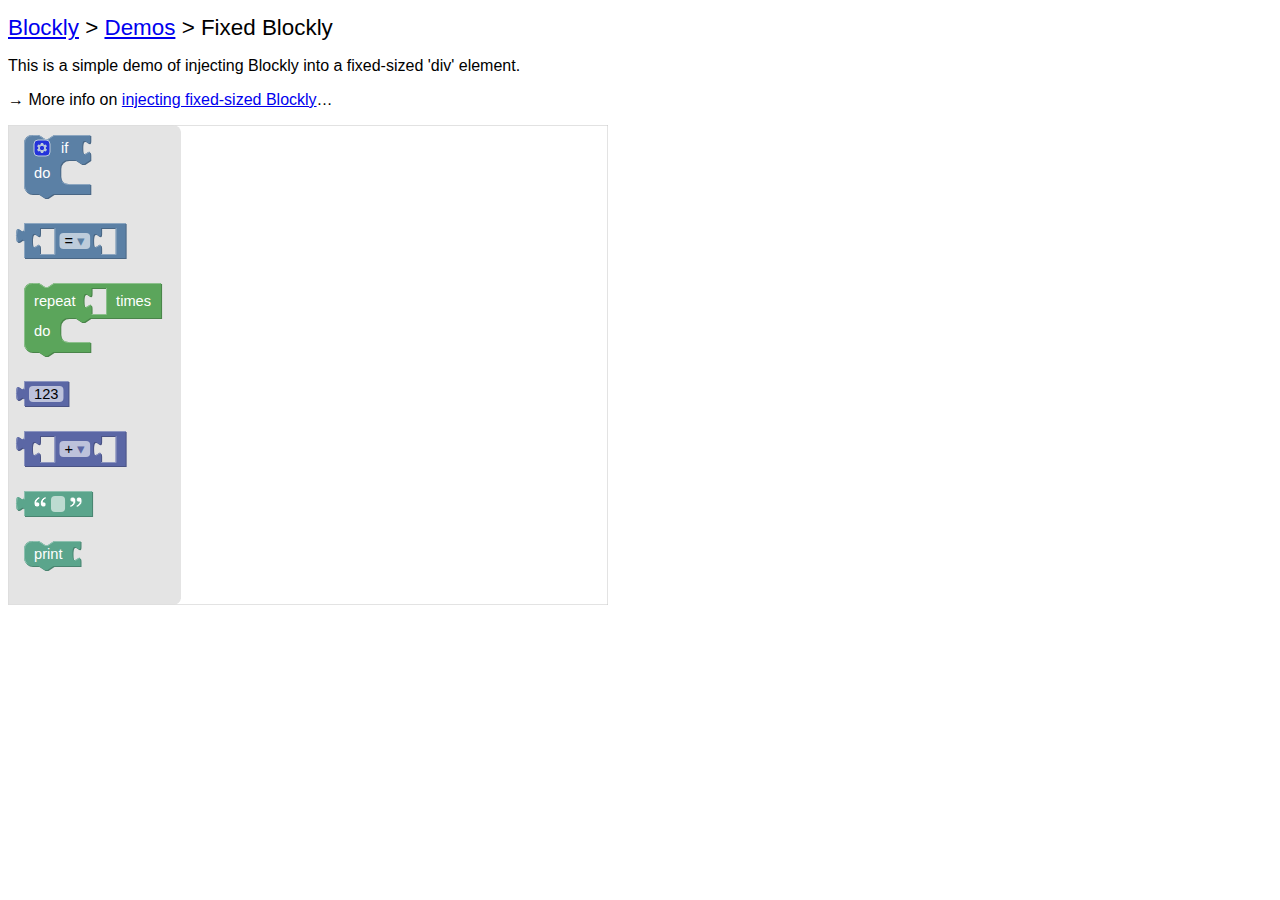
<file: demos/fixed/index.html>
<!DOCTYPE html>
<html>
<head>
  <meta charset="utf-8">
  <title>Blockly Demo: Fixed Blockly</title>
  <script src="../../blockly_compressed.js"></script>
  <script src="../../blocks_compressed.js"></script>
  <script src="../../msg/js/en.js"></script>
  <style>
    body {
      background-color: #fff;
      font-family: sans-serif;
    }
    h1 {
      font-weight: normal;
      font-size: 140%;
    }
  </style>
</head>
<body>
  <h1><a href="https://developers.google.com/blockly/">Blockly</a> &gt;
    <a href="../index.html">Demos</a> &gt; Fixed Blockly</h1>

  <p>This is a simple demo of injecting Blockly into a fixed-sized 'div' element.</p>

  <p>&rarr; More info on <a href="https://developers.google.com/blockly/guides/configure-blockly/web/fixed-size">injecting fixed-sized Blockly</a>&hellip;</p>

  <div id="blocklyDiv" style="height: 480px; width: 600px;"></div>

  <xml xmlns="https://developers.google.com/blockly/xml" id="toolbox" style="display: none">
    <block type="controls_if"></block>
    <block type="logic_compare"></block>
    <block type="controls_repeat_ext"></block>
    <block type="math_number">
      <field name="NUM">123</field>
    </block>
    <block type="math_arithmetic"></block>
    <block type="text"></block>
    <block type="text_print"></block>
  </xml>

  <script>
    var demoWorkspace = Blockly.inject('blocklyDiv',
        {media: '../../media/',
         toolbox: document.getElementById('toolbox')});
  </script>

</body>
</html>
</file>
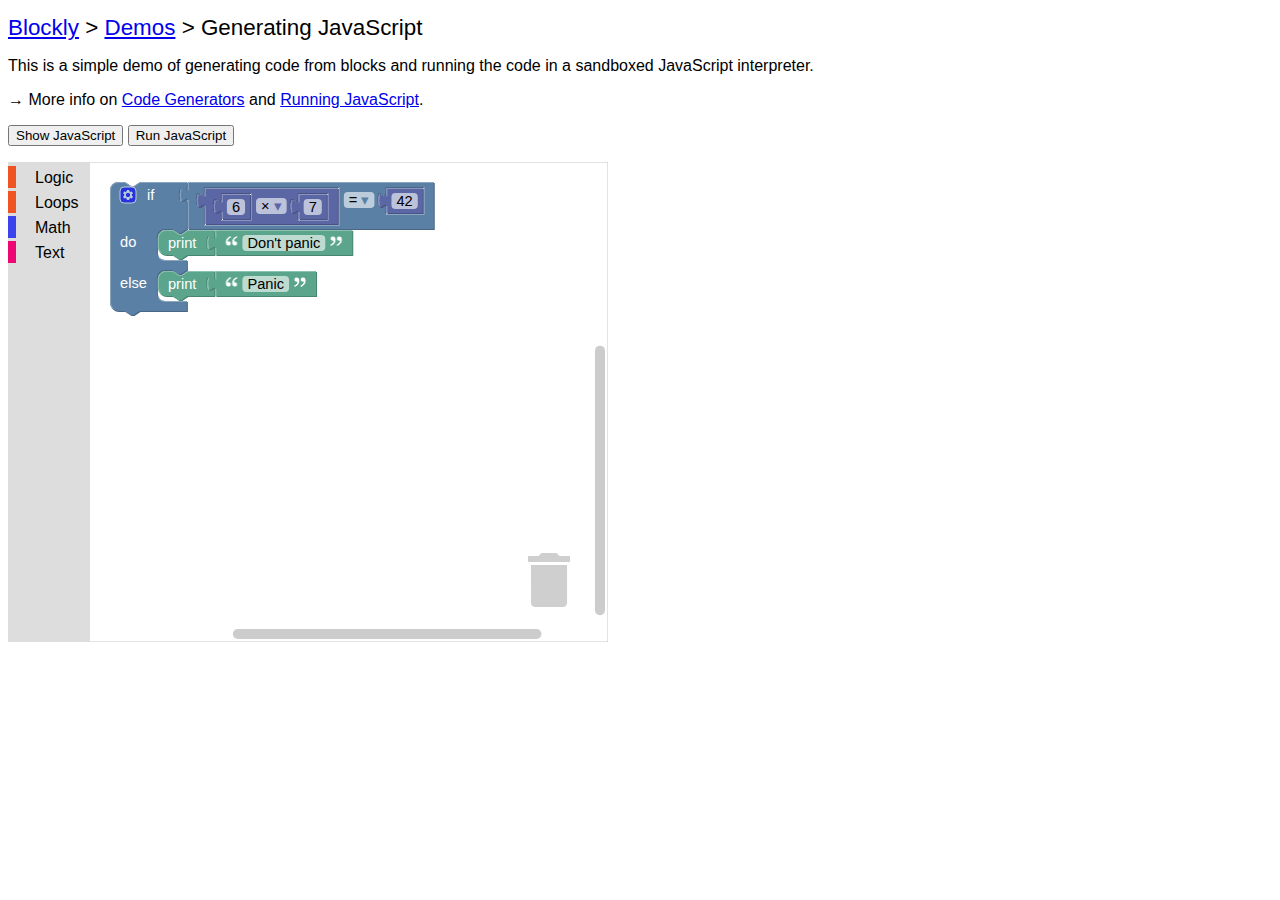
<file: demos/generator/index.html>
<!DOCTYPE html>
<html>
<head>
  <meta charset="utf-8">
  <title>Blockly Demo: Generating JavaScript</title>
  <script src="../../blockly_compressed.js"></script>
  <script src="../../blocks_compressed.js"></script>
  <script src="../../javascript_compressed.js"></script>
  <script src="../../msg/js/en.js"></script>
  <style>
    body {
      background-color: #fff;
      font-family: sans-serif;
    }
    h1 {
      font-weight: normal;
      font-size: 140%;
    }
  </style>
</head>
<body>
  <h1><a href="https://developers.google.com/blockly/">Blockly</a> &gt;
    <a href="../index.html">Demos</a> &gt; Generating JavaScript</h1>

  <p>This is a simple demo of generating code from blocks and running
  the code in a sandboxed JavaScript interpreter.</p>

  <p>&rarr; More info on <a href="https://developers.google.com/blockly/guides/configure/web/code-generators">Code Generators</a> and <a href="https://developers.google.com/blockly/guides/app-integration/running-javascript">Running JavaScript</a>.</p>

  <p>
    <button onclick="showCode()">Show JavaScript</button>
    <button onclick="runCode()">Run JavaScript</button>
  </p>

  <div id="blocklyDiv" style="height: 480px; width: 600px;"></div>

  <xml xmlns="https://developers.google.com/blockly/xml" id="toolbox" style="display: none">
    <category name="Logic" colour="%{BKY_LOGIC_HUE}">
      <block type="controls_if"></block>
      <block type="logic_compare"></block>
      <block type="logic_operation"></block>
      <block type="logic_negate"></block>
      <block type="logic_boolean"></block>
    </category>
    <category name="Loops" colour="%{BKY_LOOPS_HUE}">
      <block type="controls_repeat_ext">
        <value name="TIMES">
          <block type="math_number">
            <field name="NUM">10</field>
          </block>
        </value>
      </block>
      <block type="controls_whileUntil"></block>
    </category>
    <category name="Math" colour="%{BKY_MATH_HUE}">
      <block type="math_number">
        <field name="NUM">123</field>
      </block>
      <block type="math_arithmetic"></block>
      <block type="math_single"></block>
    </category>
    <category name="Text" colour="%{BKY_TEXTS_HUE}">
      <block type="text"></block>
      <block type="text_length"></block>
      <block type="text_print"></block>
    </category>
  </xml>

  <xml xmlns="https://developers.google.com/blockly/xml" id="startBlocks" style="display: none">
    <block type="controls_if" inline="false" x="20" y="20">
      <mutation else="1"></mutation>
      <value name="IF0">
        <block type="logic_compare" inline="true">
          <field name="OP">EQ</field>
          <value name="A">
            <block type="math_arithmetic" inline="true">
              <field name="OP">MULTIPLY</field>
              <value name="A">
                <block type="math_number">
                  <field name="NUM">6</field>
                </block>
              </value>
              <value name="B">
                <block type="math_number">
                  <field name="NUM">7</field>
                </block>
              </value>
            </block>
          </value>
          <value name="B">
            <block type="math_number">
              <field name="NUM">42</field>
            </block>
          </value>
        </block>
      </value>
      <statement name="DO0">
        <block type="text_print" inline="false">
          <value name="TEXT">
            <block type="text">
              <field name="TEXT">Don't panic</field>
            </block>
          </value>
        </block>
      </statement>
      <statement name="ELSE">
        <block type="text_print" inline="false">
          <value name="TEXT">
            <block type="text">
              <field name="TEXT">Panic</field>
            </block>
          </value>
        </block>
      </statement>
    </block>
  </xml>

  <script>
    var demoWorkspace = Blockly.inject('blocklyDiv',
        {media: '../../media/',
         toolbox: document.getElementById('toolbox')});
    Blockly.Xml.domToWorkspace(document.getElementById('startBlocks'),
                               demoWorkspace);

    function showCode() {
      // Generate JavaScript code and display it.
      Blockly.JavaScript.INFINITE_LOOP_TRAP = null;
      var code = Blockly.JavaScript.workspaceToCode(demoWorkspace);
      alert(code);
    }

    function runCode() {
      // Generate JavaScript code and run it.
      window.LoopTrap = 1000;
      Blockly.JavaScript.INFINITE_LOOP_TRAP =
          'if (--window.LoopTrap == 0) throw "Infinite loop.";\n';
      var code = Blockly.JavaScript.workspaceToCode(demoWorkspace);
      Blockly.JavaScript.INFINITE_LOOP_TRAP = null;
      try {
        eval(code);
      } catch (e) {
        alert(e);
      }
    }
  </script>

</body>
</html>
</file>
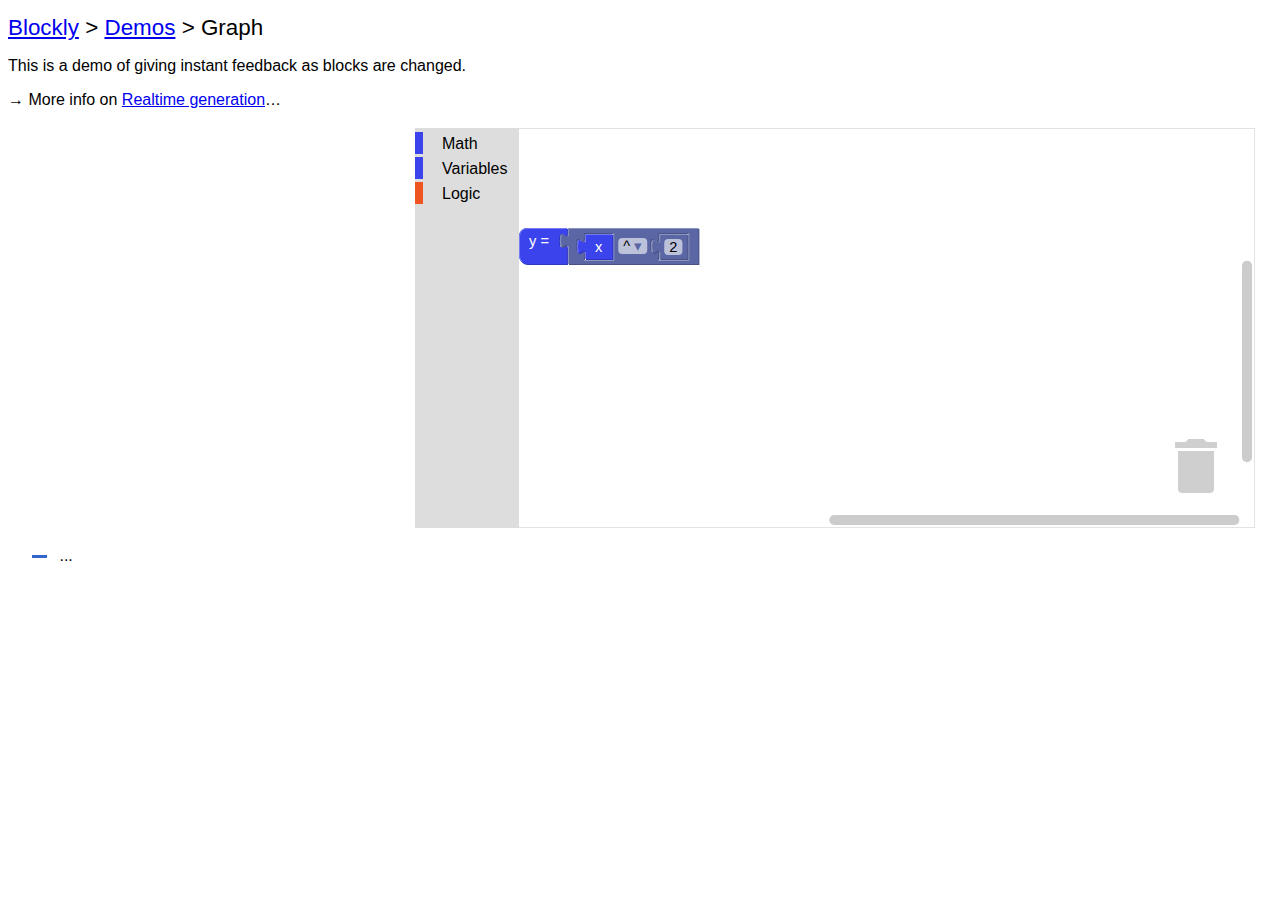
<file: demos/graph/index.html>
<!DOCTYPE html>
<html>
<head>
  <meta charset="utf-8">
  <title>Blockly Demo: Graph</title>
  <script src="https://www.google.com/jsapi"></script>
  <script src="../../blockly_compressed.js"></script>
  <script src="../../blocks_compressed.js"></script>
  <script src="../../javascript_compressed.js"></script>
  <script src="../../msg/js/en.js"></script>
  <style>
    body {
      background-color: #fff;
      font-family: sans-serif;
    }
    h1 {
      font-weight: normal;
      font-size: 140%;
    }
    #funcText {
      margin-top: 1em;
      margin-left: 1.5em;
      font-family: sans-serif;
    }
    #funcText>img {
      height: 3px;
      width: 15px;
      vertical-align: middle;
      margin-right: .5em;
    }
    #y1 {
      background-color: #36c;
    }
  </style>
</head>
<body>
  <h1><a href="https://developers.google.com/blockly/">Blockly</a> &gt;
    <a href="../index.html">Demos</a> &gt; Graph</h1>

  <p>This is a demo of giving instant feedback as blocks are changed.</p>

  <p>&rarr; More info on <a href="https://developers.google.com/blockly/guides/configure/web/code-generators#generating_code">Realtime generation</a>&hellip;</p>

  <table>
    <tr>
      <td>
        <div id="visualization" style="width: 400px"></div>
      </td>
      <td>
        <div id="blocklyDiv" style="height: 400px"></div>
      </td>
    </tr>
  </table>

  <div id="funcText">
    <img id="y1" src="../../media/1x1.gif">
    ...
  </div>

  <xml xmlns="https://developers.google.com/blockly/xml" id="toolbox" style="display: none">
    <category name="Math" colour="%{BKY_MATH_HUE}">
      <block type="math_number">
        <field name="NUM">123</field>
      </block>
      <block type="math_arithmetic">
        <value name="A">
          <shadow type="math_number">
            <field name="NUM">1</field>
          </shadow>
        </value>
        <value name="B">
          <shadow type="math_number">
            <field name="NUM">1</field>
          </shadow>
        </value>
      </block>
      <block type="math_single">
        <value name="NUM">
          <shadow type="math_number">
            <field name="NUM">9</field>
          </shadow>
        </value>
      </block>
      <block type="math_trig">
        <value name="NUM">
          <shadow type="math_number">
            <field name="NUM">45</field>
          </shadow>
        </value>
      </block>
      <block type="math_constant"></block>
      <block type="math_number_property">
        <value name="NUMBER_TO_CHECK">
          <shadow type="math_number">
            <field name="NUM">0</field>
          </shadow>
        </value>
      </block>
      <block type="math_round">
        <value name="NUM">
          <shadow type="math_number">
            <field name="NUM">3.1</field>
          </shadow>
        </value>
      </block>
      <block type="math_modulo">
        <value name="DIVIDEND">
          <shadow type="math_number">
            <field name="NUM">64</field>
          </shadow>
        </value>
        <value name="DIVISOR">
          <shadow type="math_number">
            <field name="NUM">10</field>
          </shadow>
        </value>
      </block>
      <block type="math_constrain">
        <value name="VALUE">
          <shadow type="math_number">
            <field name="NUM">50</field>
          </shadow>
        </value>
        <value name="LOW">
          <shadow type="math_number">
            <field name="NUM">1</field>
          </shadow>
        </value>
        <value name="HIGH">
          <shadow type="math_number">
            <field name="NUM">100</field>
          </shadow>
        </value>
      </block>
      <block type="math_random_int">
        <value name="FROM">
          <shadow type="math_number">
            <field name="NUM">1</field>
          </shadow>
        </value>
        <value name="TO">
          <shadow type="math_number">
            <field name="NUM">100</field>
          </shadow>
        </value>
      </block>
      <block type="math_random_float"></block>
      <block type="math_atan2">
        <value name="X">
          <shadow type="math_number">
            <field name="NUM">1</field>
          </shadow>
        </value>
        <value name="Y">
          <shadow type="math_number">
            <field name="NUM">1</field>
          </shadow>
        </value>
      </block>
    </category>
    <category name="Variables" colour="%{BKY_VARIABLES_HUE}">
      <block type="graph_get_x"></block>
    </category>
    <category name="Logic" colour="%{BKY_LOGIC_HUE}">
      <block type="logic_compare"></block>
      <block type="logic_operation"></block>
      <block type="logic_negate"></block>
      <block type="logic_boolean"></block>
      <block type="logic_ternary"></block>
    </category>
  </xml>

  <xml xmlns="https://developers.google.com/blockly/xml" id="startBlocks" style="display: none">
    <block type="graph_set_y" deletable="false" x="100" y="100">
      <value name="VALUE">
        <block type="math_arithmetic">
          <field name="OP">POWER</field>
          <value name="A">
            <block type="graph_get_x"></block>
            <shadow type="math_number">
              <field name="NUM">1</field>
            </shadow>
          </value>
          <value name="B">
            <block type="math_number">
              <field name="NUM">2</field>
            </block>
            <shadow type="math_number">
              <field name="NUM">1</field>
            </shadow>
          </value>
        </block>
      </value>
    </block>
  </xml>

  <script>
// Load the Google Chart Tools Visualization API and the chart package.
if (typeof google == 'object') {
  google.load('visualization', '1', {packages: ['corechart']});
} else {
  alert('Unable to load Google\'s chart API.\n' +
        'Are you connected to the Internet?');
}

// Define the custom blocks and their JS generators.
Blockly.defineBlocksWithJsonArray([{
  "type": "graph_get_x",
  "message0": "x",
  "output": "Number",
  "colour": Blockly.Msg['VARIABLES_HUE'],
  "tooltip": Blockly.Msg['VARIABLES_GET_TOOLTIP'],
  "helpUrl": Blockly.Msg['VARIABLES_GET_HELPURL']
}]);

Blockly.JavaScript['graph_get_x'] = function(block) {
  // x variable getter.
  return ['x', Blockly.JavaScript.ORDER_ATOMIC];
};

Blockly.defineBlocksWithJsonArray([{
  "type": "graph_set_y",
  "message0": "y = %1",
  "args0": [
    {
      "type": "input_value",
      "name": "VALUE",
      "check": "Number"
    }
  ],
  "colour": Blockly.Msg['VARIABLES_HUE'],
  "tooltip": Blockly.Msg['VARIABLES_SET_TOOLTIP'],
  "helpUrl": Blockly.Msg['VARIABLES_SET_HELPURL']
}]);

Blockly.JavaScript['graph_set_y'] = function(block) {
  // y variable setter.
  var argument0 = Blockly.JavaScript.valueToCode(block, 'VALUE',
      Blockly.JavaScript.ORDER_ASSIGNMENT) || '';
  return 'y = ' + argument0 + ';';
};

/**
 * Create a namespace for the application.
 */
var Graph = {};

/**
 * Main Blockly workspace.
 * @type {Blockly.WorkspaceSvg}
 */
Graph.workspace = null;

/**
 * Cached copy of the function string.
 * @type {?string}
 * @private
 */
Graph.oldFormula_ = null;

/**
 * Drawing options for the Chart API.
 * @type {!Object}
 * @private
 */
Graph.options_ = {
  //curveType: 'function',
  width: 400, height: 400,
  chartArea: {left: '10%', width: '85%', height: '85%'}
};

/**
 * Visualize the graph of y = f(x) using Google Chart Tools.
 * For more documentation on Google Chart Tools, see this linechart example:
 * https://developers.google.com/chart/interactive/docs/gallery/linechart
 */
Graph.drawVisualization = function() {
  var formula = Blockly.JavaScript.workspaceToCode(Graph.workspace);
  if (formula === Graph.oldFormula_) {
    // No change in the formula, don't recompute.
    return;
  }
  Graph.oldFormula_ = formula;

  // Create and populate the data table.
  var data = google.visualization.arrayToDataTable(Graph.plot(formula));
  // Create and draw the visualization, passing in the data and options.
  new google.visualization.LineChart(document.getElementById('visualization')).
      draw(data, Graph.options_);

  // Create the "y = ..." label.  Find the relevant part of the code.
  formula = formula.substring(formula.indexOf('y = '));
  formula = formula.substring(0, formula.indexOf(';'));
  var funcText = document.getElementById('funcText');
  funcText.replaceChild(document.createTextNode(formula), funcText.lastChild);
};

/**
 * Plot points on the function y = f(x).
 * @param {string} code JavaScript code.
 * @return {!Array.<!Array>} 2D Array of points on the graph.
 */
Graph.plot = function(code) {
  // Initialize a table with two column headings.
  var table = [];
  var y;
  // TODO: Improve range and scale of graph.
  for (var x = -10; x <= 10; x = Math.round((x + 0.1) * 10) / 10) {
    try {
      eval(code);
    } catch (e) {
      y = NaN;
    }
    if (!isNaN(y)) {
      // Prevent y from being displayed inconsistently, some in decimals, some
      // in scientific notation, often when y has accumulated rounding errors.
      y = Math.round(y * Math.pow(10, 14)) / Math.pow(10, 14);
      table.push([x, y]);
    }
  }
  // Add column heading to table.
  if (table.length) {
    table.unshift(['x', 'y']);
  } else {
    // If the table is empty, add a [0, 0] row to prevent graph error.
    table.unshift(['x', 'y'], [0, 0]);
  }
  return table;
};

/**
 * Force Blockly to resize into the available width.
 */
Graph.resize = function() {
  var width = Math.max(window.innerWidth - 440, 250);
  document.getElementById('blocklyDiv').style.width = width + 'px';
  Blockly.svgResize(Graph.workspace);
};

/**
 * Initialize Blockly and the graph.  Called on page load.
 */
Graph.init = function() {
  Graph.workspace = Blockly.inject('blocklyDiv',
      {collapse: false,
       disable: false,
       media: '../../media/',
       toolbox: document.getElementById('toolbox')});
  Blockly.Xml.domToWorkspace(document.getElementById('startBlocks'),
                             Graph.workspace);
  Graph.workspace.clearUndo();

  // When Blockly changes, update the graph.
  Graph.workspace.addChangeListener(Graph.drawVisualization);
  Graph.workspace.addChangeListener(Blockly.Events.disableOrphans);
  Graph.resize();
};

window.addEventListener('load', Graph.init);
window.addEventListener('resize', Graph.resize);
  </script>

</body>
</html>
</file>
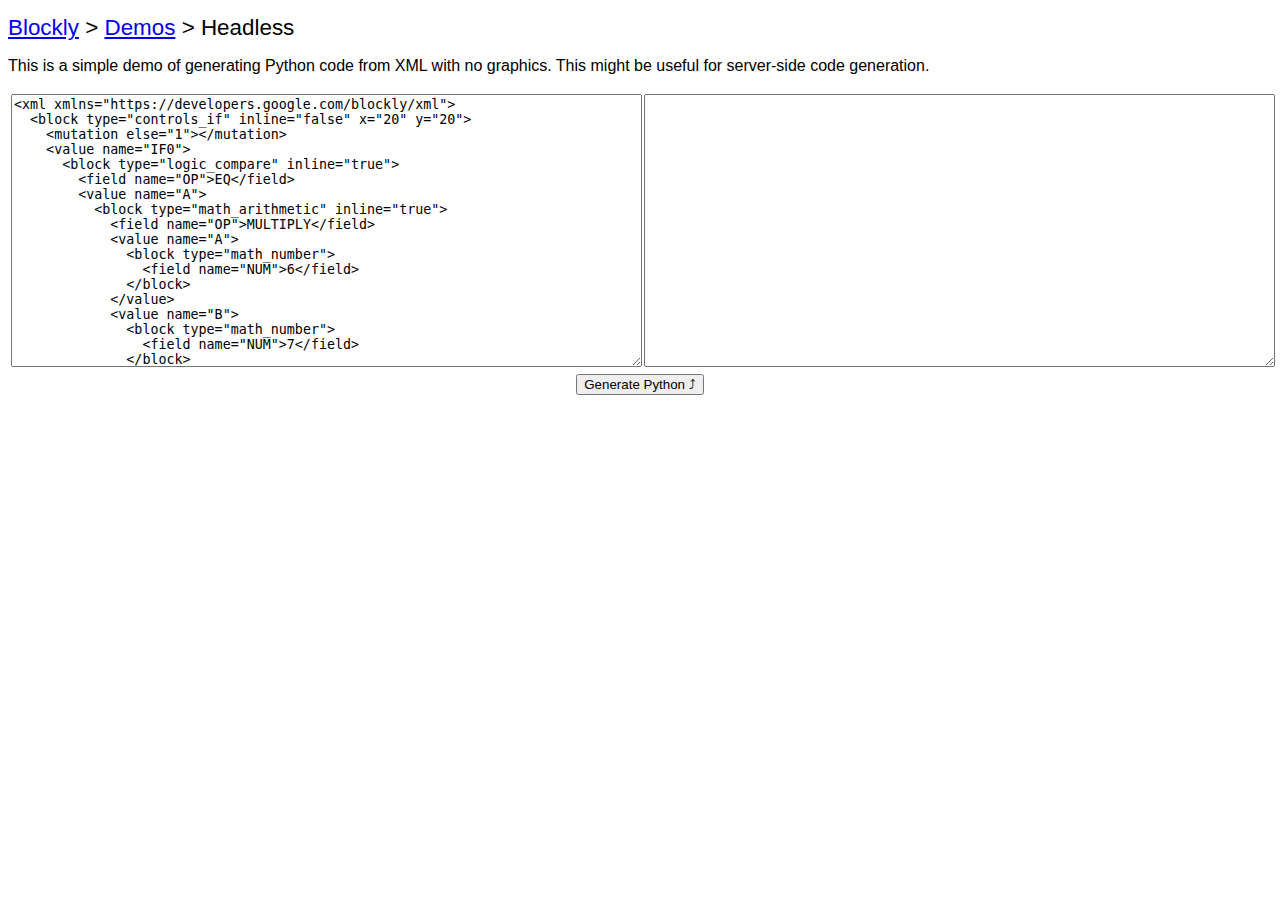
<file: demos/headless/index.html>
<!DOCTYPE html>
<html>
<head>
  <meta charset="utf-8">
  <title>Blockly Demo: Headless</title>
  <script src="../../blockly_compressed.js"></script>
  <script src="../../blocks_compressed.js"></script>
  <script src="../../python_compressed.js"></script>
  <script src="../../msg/js/en.js"></script>
  <style>
    body {
      background-color: #fff;
      font-family: sans-serif;
    }
    h1 {
      font-weight: normal;
      font-size: 140%;
    }
    td {
      vertical-align: top;
    }
    textarea {
      width: 100%;
      height: 20em;
    }
  </style>
</head>
<body>
  <h1><a href="https://developers.google.com/blockly/">Blockly</a> &gt;
    <a href="../index.html">Demos</a> &gt; Headless</h1>

  <p>This is a simple demo of generating Python code from XML with no graphics.
  This might be useful for server-side code generation.</p>

  <table style="width: 100%">
    <tr>
      <td style="width:50%">
        <textarea id="xml_input">
<xml xmlns="https://developers.google.com/blockly/xml">
  <block type="controls_if" inline="false" x="20" y="20">
    <mutation else="1"></mutation>
    <value name="IF0">
      <block type="logic_compare" inline="true">
        <field name="OP">EQ</field>
        <value name="A">
          <block type="math_arithmetic" inline="true">
            <field name="OP">MULTIPLY</field>
            <value name="A">
              <block type="math_number">
                <field name="NUM">6</field>
              </block>
            </value>
            <value name="B">
              <block type="math_number">
                <field name="NUM">7</field>
              </block>
            </value>
          </block>
        </value>
        <value name="B">
          <block type="math_number">
            <field name="NUM">42</field>
          </block>
        </value>
      </block>
    </value>
    <statement name="DO0">
      <block type="text_print" inline="false">
        <value name="TEXT">
          <block type="text">
            <field name="TEXT">Don't panic</field>
          </block>
        </value>
      </block>
    </statement>
    <statement name="ELSE">
      <block type="text_print" inline="false">
        <value name="TEXT">
          <block type="text">
            <field name="TEXT">Panic</field>
          </block>
        </value>
      </block>
    </statement>
  </block>
</xml>
        </textarea>
      </td>
      <td>
      </td>
      <td style="width:50%">
        <textarea id="code_output" readonly></textarea>
      </td>
    </tr>
  </table>

  <div style="text-align: center">
    <button onclick="generate()">Generate Python &#10548;</button>
  </div>

  <script>
    function generate() {
      // Parse the XML into a tree.
      var xmlText = document.getElementById('xml_input').value;
      try {
        var xml = Blockly.Xml.textToDom(xmlText)
      } catch (e) {
        alert(e);
        return;
      }
      // Create a headless workspace.
      var demoWorkspace = new Blockly.Workspace();
      Blockly.Xml.domToWorkspace(xml, demoWorkspace);
      var code = Blockly.Python.workspaceToCode(demoWorkspace);
      document.getElementById('code_output').value = code;
    }
  </script>

</body>
</html>
</file>
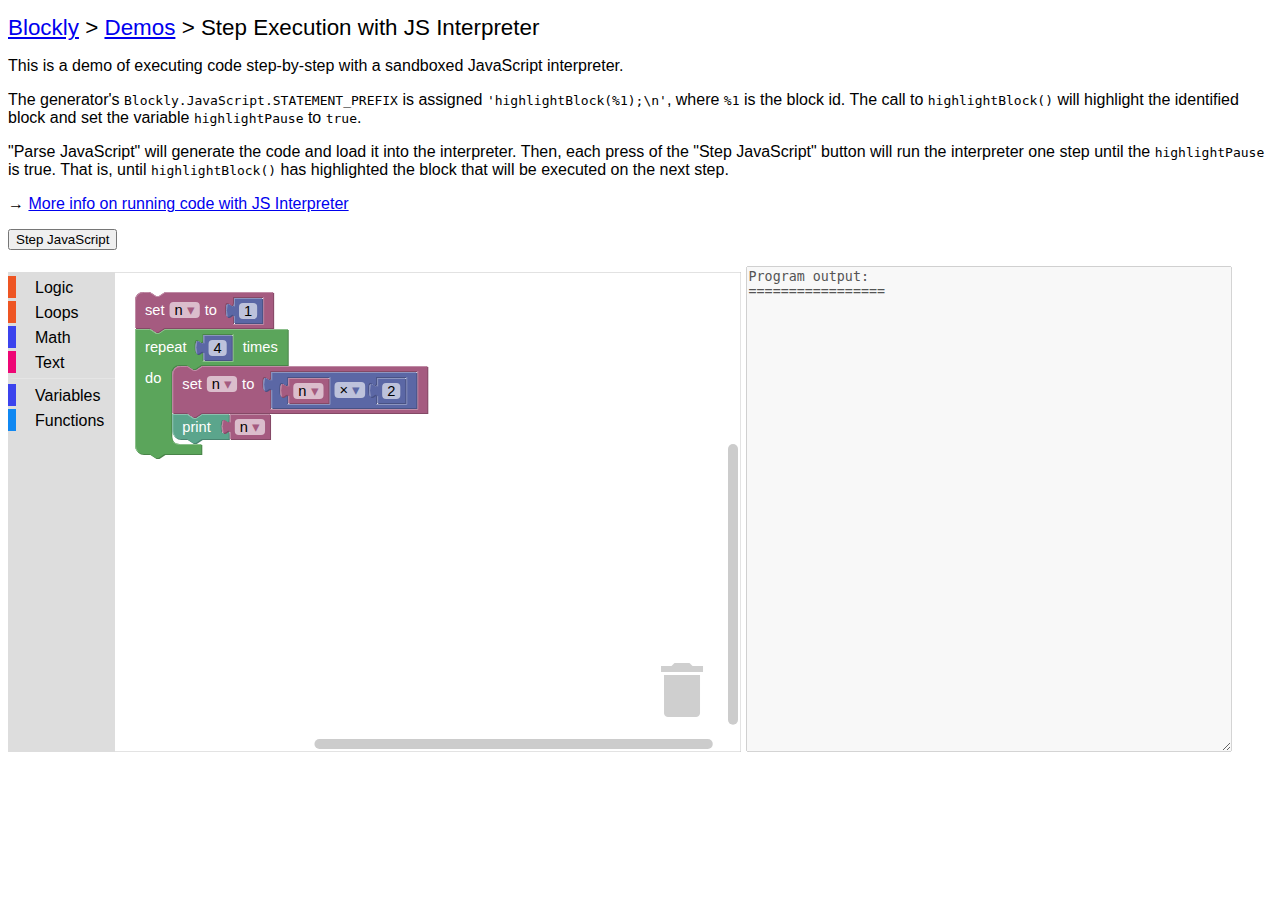
<file: demos/interpreter/index.html>
<!DOCTYPE html>
<html>
<head>
  <meta charset="utf-8"/>
  <title>Redirecting...</title>
  <meta http-equiv="refresh" content="0;URL='step-execution.html'"/>
</head>
<body>
Redirecting to <a href="step-execution.html">step execution JS-Interpreter demo</a>.
</body>
</html>
</file>
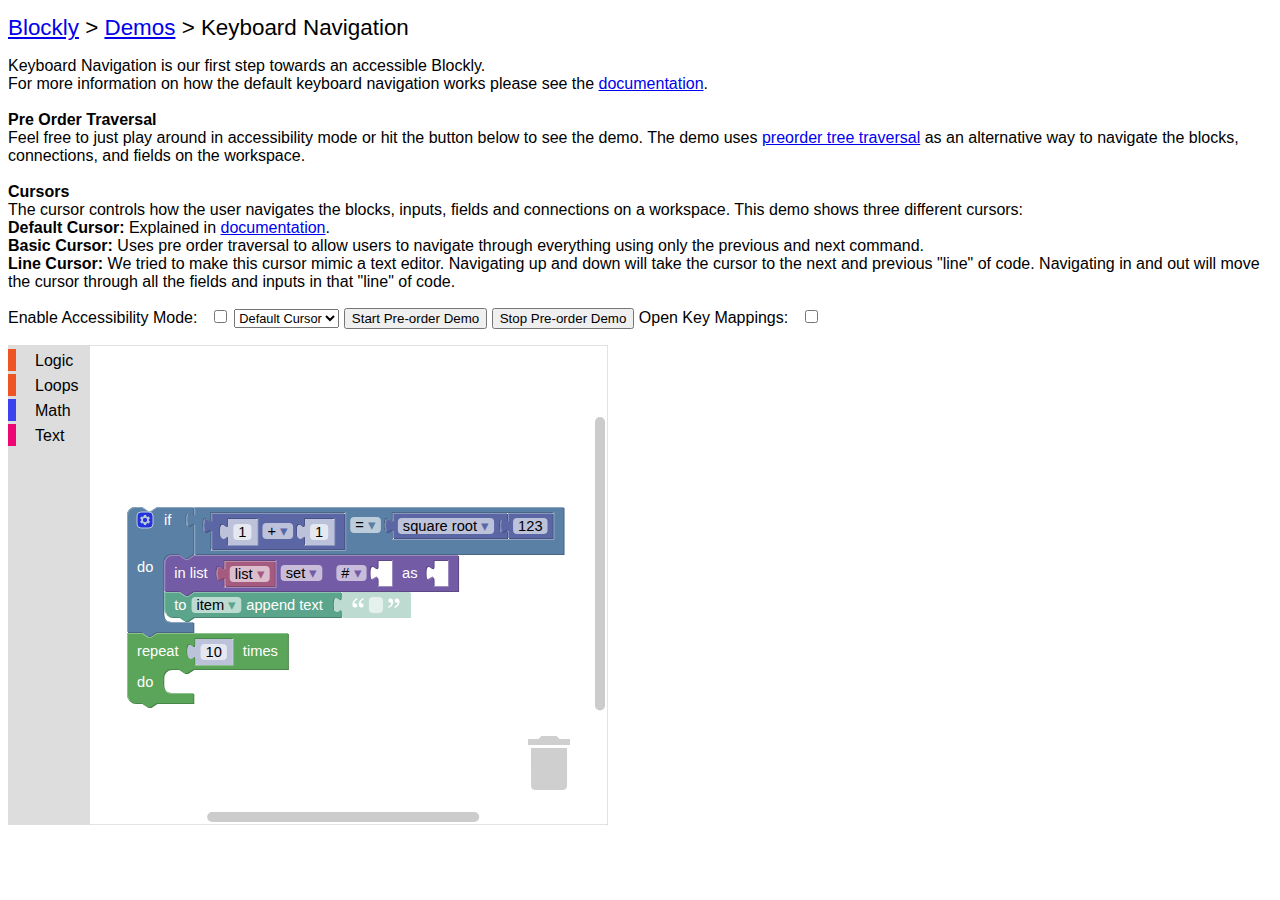
<file: demos/keyboard_nav/index.html>
<!DOCTYPE html>
<html>
<head>
  <meta charset="utf-8">
  <title>Blockly Demo: Keyboard Navigation</title>
  <script src="../../blockly_compressed.js"></script>
  <script src="../../blocks_compressed.js"></script>
  <script src="../../javascript_compressed.js"></script>
  <script src="../../msg/js/en.js"></script>
  <script src="line_cursor.js"></script>
  <style>
    body {
      background-color: #fff;
      font-family: sans-serif;
    }

    h1 {
      font-weight: normal;
      font-size: 140%;
    }
    .wrapper {
      display: flex;
    }
    #keyboard_nav {
      background-color: #ededed;
      border: 1px solid black;
      padding: 1em;
    }
    #keyboard_announce {
      font-size: 1.5em;
      font-weight: 500;
      text-align: center;
    }
    #keyboard_mappings {
      font-size: 1.3em;
      font-weight: 400;
    }
    label {
      margin-right: .5em;
      min-width: 100px;
    }
    div[data-actionname] {
      display: flex;
      width: 100%;
    }
    select {
      font-size: .8em;
    }
  </style>
</head>
<body>
  <h1><a href="https://developers.google.com/blockly/">Blockly</a> &gt;
    <a href="../index.html">Demos</a> &gt; Keyboard Navigation</h1>

  <p>Keyboard Navigation is our first step towards an accessible Blockly.<br />
  For more information on how the default keyboard navigation works please see
  the <a href="https://developers.google.com/blockly/guides/configure/web/keyboard-nav">documentation</a>.
  <br />
  <br />
  <b>Pre Order Traversal</b><br />
  Feel free to just play around in accessibility mode or hit the button below to see the demo.
  The demo uses <a href="https://en.wikipedia.org/wiki/Tree_traversal#Pre-order_(NLR)">preorder tree traversal</a>
  as an alternative way to navigate the blocks,
  connections, and fields on the workspace.<br /><br />

  <b>Cursors</b><br />
  The cursor controls how the user navigates the blocks, inputs, fields and connections on a workspace.
  This demo shows three different cursors:<br />
  <b>Default Cursor:</b> Explained in <a href="https://developers.google.com/blockly/guides/configure/web/keyboard-nav">documentation</a>.<br />
  <b>Basic Cursor:</b> Uses pre order traversal to allow users to navigate
  through everything using only the previous and next command.<br />
  <b>Line Cursor:</b> We tried to make this cursor mimic a text editor. Navigating
  up and down will take the cursor to the next and previous "line" of code.
  Navigating in and out will move the cursor through all the fields and inputs
  in that "line" of code.
  </p>

  <p>
    <label for="accessibilityModeCheck">Enable Accessibility Mode:</label>
    <input type="checkbox" onclick="toggleAccessibilityMode(this.checked)" id="accessibilityModeCheck">
    <select id="cursorChanger" name="cursor" onchange="changeCursor(this.value)">
      <option value="default">Default Cursor</option>
      <option value="basic">Basic Cursor</option>
      <option value="line">Line Cursor</option>
    </select>

    <button onclick="preOrderDemo()">Start Pre-order Demo</button>
    <button onclick="stopDemo()">Stop Pre-order Demo</button>
    <label for="displayKeyMappings">Open Key Mappings:</label>
    <input type="checkbox" onclick="toggleDisplayKeyMappings(this.checked)" id="displayKeyMappings">
  </p>

  <div class="wrapper">
    <div id="blocklyDiv" style="height: 480px; width: 600px;"></div>
    <div id="keyboard_nav" style="display:none">
      <p id="keyboard_announce" aria-live="assertive">Set key mappings below</p>
      <form id="keyboard_mappings"></form>
    </div>    
  </div>

  <xml xmlns="https://developers.google.com/blockly/xml" id="toolbox" style="display: none">
    <category name="Logic" colour="%{BKY_LOGIC_HUE}">
      <block type="controls_if"></block>
      <block type="logic_compare"></block>
      <block type="logic_operation"></block>
      <block type="logic_negate"></block>
      <block type="logic_boolean"></block>
    </category>
    <category name="Loops" colour="%{BKY_LOOPS_HUE}">
      <block type="controls_repeat_ext">
        <value name="TIMES">
          <block type="math_number">
            <field name="NUM">10</field>
          </block>
        </value>
      </block>
      <block type="controls_whileUntil"></block>
    </category>
    <category name="Math" colour="%{BKY_MATH_HUE}">
      <block type="math_number">
        <field name="NUM">123</field>
      </block>
      <block type="math_arithmetic"></block>
      <block type="math_single"></block>
    </category>
    <category name="Text" colour="%{BKY_TEXTS_HUE}">
      <block type="text"></block>
      <block type="text_length"></block>
      <block type="text_print"></block>
    </category>
  </xml>

  <xml xmlns="https://developers.google.com/blockly/xml" id="startBlocks" style="display: none">
    <variables>
      <variable id="~GNXm@Z(wclI]t3zTf.g">list</variable>
      <variable id="8]s[S+Gy+%k7HoFup])m">item</variable>
    </variables>
    <block type="controls_if" x="37" y="162">
      <value name="IF0">
        <block type="logic_compare">
          <field name="OP">EQ</field>
          <value name="A">
            <block type="math_arithmetic">
              <field name="OP">ADD</field>
              <value name="A">
                <shadow type="math_number">
                  <field name="NUM">1</field>
                </shadow>
              </value>
              <value name="B">
                <shadow type="math_number">
                  <field name="NUM">1</field>
                </shadow>
              </value>
            </block>
          </value>
          <value name="B">
            <block type="math_single">
              <field name="OP">ROOT</field>
              <value name="NUM">
                <shadow type="math_number">
                  <field name="NUM">9</field>
                </shadow>
                <block type="math_number">
                  <field name="NUM">123</field>
                </block>
              </value>
            </block>
          </value>
        </block>
      </value>
      <statement name="DO0">
        <block type="lists_setIndex">
          <mutation at="true"></mutation>
          <field name="MODE">SET</field>
          <field name="WHERE">FROM_START</field>
          <value name="LIST">
            <block type="variables_get">
              <field name="VAR" id="~GNXm@Z(wclI]t3zTf.g">list</field>
            </block>
          </value>
          <next>
            <block type="text_append">
              <field name="VAR" id="8]s[S+Gy+%k7HoFup])m">item</field>
              <value name="TEXT">
                <shadow type="text">
                  <field name="TEXT"></field>
                </shadow>
              </value>
            </block>
          </next>
        </block>
      </statement>
      <next>
        <block type="controls_repeat_ext">
          <value name="TIMES">
            <shadow type="math_number">
              <field name="NUM">10</field>
            </shadow>
          </value>
        </block>
      </next>
    </block>
  </xml>

  <script>
    var demoWorkspace = Blockly.inject('blocklyDiv',
        {media: '../../media/',
         toolbox: document.getElementById('toolbox')});
    Blockly.Xml.domToWorkspace(document.getElementById('startBlocks'),
                               demoWorkspace);
    var timeout;

    var actions = [
      Blockly.navigation.ACTION_PREVIOUS,
      Blockly.navigation.ACTION_OUT,
      Blockly.navigation.ACTION_NEXT,
      Blockly.navigation.ACTION_IN,
      Blockly.navigation.ACTION_INSERT,
      Blockly.navigation.ACTION_MARK,
      Blockly.navigation.ACTION_DISCONNECT,
      Blockly.navigation.ACTION_TOOLBOX,
      Blockly.navigation.ACTION_EXIT,
      Blockly.navigation.ACTION_MOVE_WS_CURSOR_UP,
      Blockly.navigation.ACTION_MOVE_WS_CURSOR_LEFT,
      Blockly.navigation.ACTION_MOVE_WS_CURSOR_DOWN,
      Blockly.navigation.ACTION_MOVE_WS_CURSOR_RIGHT
    ];
    createKeyMappingList(actions);

    /**
     * Shows the next node in the tree traversal every second.
     * @package
     */
    function demo() {
      var doNext = function() {
        var markerManager = Blockly.getMainWorkspace().getMarkerManager();
        var nextNode = markerManager.getCursor().next();
        if (nextNode) {
          timeout = setTimeout(doNext, 1000);
        }
      }
      doNext();
    }

    /**
     * Stop the running demo.
     * @package
     */
    function stopDemo() {
      clearTimeout(timeout);
      document.getElementById('accessibilityModeCheck').disabled = false;
    };

    /**
     * Sets up accessibility mode and change the cursor to basic cursor so that
     * the demo can successfully run.
     * @package
     */
    function preOrderDemo() {
      changeCursor('basic');
      document.getElementById('accessibilityModeCheck').disabled = true;
      setTimeout(demo, 1000);
    }

    /**
     * Turn on/off accessibility mode depending on the state.
     * @param {boolean} state True to turn on accessibility mode, false otherwise.
     * @package
     */
    function toggleAccessibilityMode(state) {
      if (state) {
        Blockly.navigation.enableKeyboardAccessibility();
      } else {
        Blockly.navigation.disableKeyboardAccessibility();
      }
    }

    /**
     * Change the type of the cursor and set to the location of the old cursor.
     * Changing the cursor changes how a user navigates the blocks on the workspace.
     * @param {string} cursorType The type of the cursor.
     * @package
     */
    function changeCursor(cursorType) {
      Blockly.navigation.enableKeyboardAccessibility();
      document.getElementById('accessibilityModeCheck').checked = true;
      document.getElementById('cursorChanger').value = cursorType;
      var markerManager = Blockly.getMainWorkspace().getMarkerManager();
      var oldCurNode = markerManager.getCursor().getCurNode();
      if (cursorType === "basic") {
        Blockly.ASTNode.NAVIGATE_ALL_FIELDS = false;
        markerManager.setCursor(new Blockly.BasicCursor());
      } else if (cursorType === "line") {
        Blockly.ASTNode.NAVIGATE_ALL_FIELDS = true;
        markerManager.setCursor(new Blockly.LineCursor());
      } else {
        Blockly.ASTNode.NAVIGATE_ALL_FIELDS = false;
        markerManager.setCursor(new Blockly.Cursor());
      }
      if (oldCurNode) {
        markerManager.getCursor().setCurNode(oldCurNode);
      }
      document.activeElement.blur();
    }

    // Start key mapping demo functions

    /**
     * Save the current key map in session storage.
     * @package
     */
    function saveKeyMap() {
      var currentMap = Blockly.user.keyMap.getKeyMap();
      if (sessionStorage) {
        sessionStorage.setItem('keyMap', JSON.stringify(currentMap));
      }
    }

    /**
     * Set the key map to the map from session storage.
     * @package
     */
    function restoreKeyMap() {
      var defaultMap = Blockly.user.keyMap.getKeyMap();
      var stringifiedMap = sessionStorage.getItem('keyMap');
      var restoredMap = {};
      if (sessionStorage && stringifiedMap) {
        var keyMap = JSON.parse(stringifiedMap);
        var keys = Object.keys(keyMap);
        for (var i = 0, key; key = keys[i]; i++) {
          restoredMap[key] = Object.assign(new Blockly.Action, keyMap[key]);
        }
        Blockly.user.keyMap.setKeyMap(restoredMap);
      }
    }

    /**
     * Given the three dropdowns create the serialized key that will be stored
     * in the key map.
     * @param {Array.<Element>} selectDivs The three dropdown divs that display
     *     the key combination.
     * @package
     */
    function serializeKey(selectDivs) {
      var modifiers = Blockly.utils.object.values(Blockly.user.keyMap.modifierKeys);
      var newModifiers = [];
      var newKeyCode = '';
      var keyValue = selectDivs[2].value;

      // Get the new modifiers from the first two dropdowns.
      for (var i = 0; i < 2; i++) {
        var selectDiv = selectDivs[i];
        var key = selectDiv.value;
        if (key !== 'None') {
          newModifiers.push(key);
        }
      }
      // Get the key code from the last dropdown.
      if (keyValue !== 'None') {
        if (keyValue === 'Escape') {
          newKeyCode = Blockly.utils.KeyCodes.ESC;
        } else if (keyValue === 'Enter') {
          newKeyCode = Blockly.utils.KeyCodes.ENTER;
        } else {
          newKeyCode = keyValue.toUpperCase().charCodeAt(0);
        }
      }
      return Blockly.user.keyMap.createSerializedKey(newKeyCode, newModifiers);
    }

    /**
     * Set all dropdowns for that action to none.
     * We clear dropdowns when a user chooses the same key combination for a
     * second action.
     * @param {Blockly.Action} action The action that we want to clear the
     *     dropdowns for.
     * @package
     */
    function clearDropdown(action) {
      var actionDiv = document.querySelectorAll('[data-actionname='+ action.name +']')[0];
      var selectDivs = actionDiv.getElementsByTagName('select');
      for (var i = 0, selectDiv; selectDiv = selectDivs[i]; i++) {
        selectDiv.value = 'None';
      }
    }

    /**
     * Given the three dropdowns create a human readable string so the screen reader
     * can read it out.
     * @param {Array.<Element>} selectDivs The three dropdown divs that display
     *     the key combination.
     * @package
     */
    function getReadableKey(selectDivs) {
      var readableKey = '';

      for (var i = 0, selectDiv; selectDiv = selectDivs[i]; i++) {
        if (selectDiv.value !== 'None') {
          readableKey += selectDiv.value + ' ';
        }
      }
      return readableKey;
    }

    /**
     * Update the key in the key map when the user selects a new value in one of the
     * dropdowns.
     * @param {Event} e The event dispatched from changing a dropdown.
     * @package
     */
    function updateKey(e) {
      var keyboardAnnouncerText = '';
      var actionDiv = e.srcElement.parentElement;
      var action = actionDiv.action;
      var selectDivs = actionDiv.getElementsByTagName('select');
      var key = serializeKey(selectDivs);
      var oldAction = Blockly.user.keyMap.getActionByKeyCode(key);

      if (oldAction) {
        keyboardAnnouncerText += oldAction.name + ' action key was overwritten. \n';
        clearDropdown(oldAction);
      }
      keyboardAnnouncerText += action.name + ' key was set to ' + getReadableKey(selectDivs);
      document.getElementById('keyboard_announce').innerText = keyboardAnnouncerText;
      Blockly.user.keyMap.setActionForKey(key, action);
      saveKeyMap();
      document.activeElement.blur();
    }

    /**
     * Set the key to be the correct value from the key map.
     * @param {string} actionKey The serialized key for a given action.
     * @param {Element} keyDropdown The dropdown that displays the primary key.
     * @package
     */
    function setKeyDropdown(actionKey, keyDropdown) {
      // Strip off any modifier to just get the key code.
      var keyCode = actionKey.match(/\d+/)[0];
      var keyValue = String.fromCharCode(keyCode);
      if (parseInt(keyCode) === Blockly.utils.KeyCodes.ESC) {
          keyValue = 'Escape';
      } else if (parseInt(keyCode) === Blockly.utils.KeyCodes.ENTER) {
        keyValue = 'Enter';
      }
      keyDropdown.value = keyValue;
    }

    /**
     * Set the modifiers to be the correct value from the key map.
     * @param {string} actionKey The key code holding the modifiers and key.
     * @param {Array.<Element>} modifierDropdowns A list of dropdowns for
     *     the modifier values.
     * @package
     */
    function setModifiers(actionKey, modifierDropdowns) {
      var modifiers = Blockly.utils.object.values(Blockly.user.keyMap.modifierKeys);
      for (var i = 0; i < 2; i++) {
        var modifierDropdown = modifierDropdowns[i];
        for (var j = 0, modifier; modifier = modifiers[j]; j++) {
          if (actionKey.indexOf(modifier) > -1) {
            modifierDropdown.value = modifier;
            actionKey = actionKey.replace(modifier, '');
            break;
          }
        }
      }
    }

    /**
     * Set the dropdowns to display the correct combination of modifiers and
     * keys for the action key.
     * @param {Blockly.Action} action The Blockly action.
     * @param {Element} actionDiv The div holding the dropdowns and label for the
     *     given action.
     * @param {string} actionKey The key corresponding to the given action.
     * @package
     */
    function setDropdowns(action, actionDiv, actionKey) {
      var selectDivs = actionDiv.getElementsByTagName('select');
      if (actionKey) {
        setModifiers(actionKey, selectDivs);
        setKeyDropdown(actionKey, selectDivs[selectDivs.length - 1]);
      } else {
        clearDropdown(action);
      }
    }

    /**
     * Create a dropdown with the given list of possible keys.
     * @param {Blockly.Action} action The Blockly action.
     * @param {Element} actionDiv The div holding the dropdowns and labels for
     *     a given action.
     * @param {Array.<string>} keys The list of keys to add to the dropdown.
     * @package
     */
    function createDropdown(action, actionDiv, keys) {
      var select = document.createElement('select');
      select.addEventListener('change', updateKey);
      select.setAttribute('aria-labelledby', action.name + '_label');
      for (var i = 0, key; key = keys[i]; i++) {
        select.options.add(new Option(key, key));
      }
      actionDiv.appendChild(select);
    }

    /**
     * Create two dropdowns that display possible modifiers and a single dropdown
     * displaying a list of keys.
     * @param {Blockly.Action} action The Blockly action.
     * @param {string} actionKey The key corresponding to the given action.
     * @param {Element} actionDiv The div holding the dropdowns and label for the
     *     given action.
     * @package
     */
    function createDropdowns(action, actionKey, actionDiv) {
      var modifiers = ['None'].concat(Blockly.utils.object.values(Blockly.user.keyMap.modifierKeys));
      var keys = ['None', 'Enter', 'Escape'].concat("ABCDEFGHIJKLMNOPQRSTUVWXYZ1234567890".split(''));
      createDropdown(action, actionDiv, modifiers);
      createDropdown(action, actionDiv, modifiers);
      createDropdown(action, actionDiv, keys);
      setDropdowns(action, actionDiv, actionKey);
    }

    /**
     * For each action create a row of 3 dropdowns and an action label. Update
     * the dropdowns to reflect the value in the key map.
     * @param {Array.<Blockly.Action>} actions List of blockly actions.
     * @package
     */
    function createKeyMappingList(actions) {
      // Update the key map to reflect the key map saved in session storage.
      restoreKeyMap();
      var keyMapDiv = document.getElementById('keyboard_mappings');
      for (var i = 0, action; action = actions[i]; i++) {
        var actionDiv = document.createElement('div');
        actionDiv.setAttribute('data-actionname', action.name);
        actionDiv.action = action;

        var labelDiv = document.createElement('label');
        labelDiv.innerText = action.name;
        labelDiv.setAttribute('id', action.name + '_label');

        actionDiv.appendChild(labelDiv);
        keyMapDiv.appendChild(actionDiv);

        var actionKey = Blockly.user.keyMap.getKeyByAction(action);
        createDropdowns(action, actionKey, actionDiv);
      }
    }

    /**
     * Hide/show the key map panel.
     * @param {boolean} state The state of the checkbox. True if checked, false
     *     otherwise.
     * @package
     */
    function toggleDisplayKeyMappings(state) {
      if (state) {
        document.getElementById('keyboard_nav').style.display = 'block';
      } else {
        document.getElementById('keyboard_nav').style.display = 'none';
      }
    }
    // End key mapping demo functions

  </script>

</body>
</html>
</file>
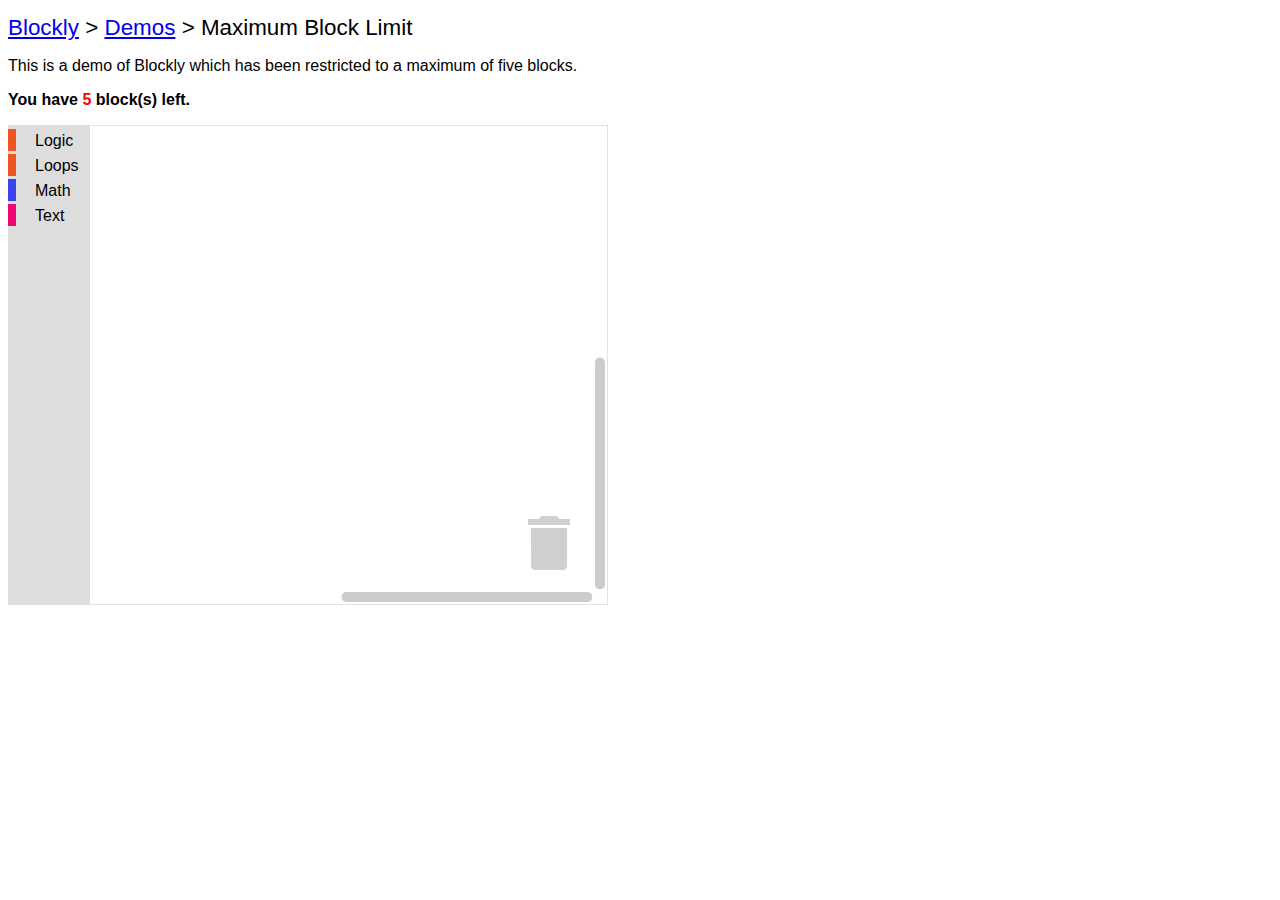
<file: demos/maxBlocks/index.html>
<!DOCTYPE html>
<html>
<head>
  <meta charset="utf-8">
  <title>Blockly Demo: Maximum Block Limit</title>
  <script src="../../blockly_compressed.js"></script>
  <script src="../../blocks_compressed.js"></script>
  <script src="../../msg/js/en.js"></script>
  <style>
    body {
      background-color: #fff;
      font-family: sans-serif;
    }
    h1 {
      font-weight: normal;
      font-size: 140%;
    }
    #capacity {
      color: red;
    }
  </style>
</head>
<body>
  <h1><a href="https://developers.google.com/blockly/">Blockly</a> &gt;
    <a href="../index.html">Demos</a> &gt; Maximum Block Limit</h1>

  <p>This is a demo of Blockly which has been restricted to a maximum of
  five blocks.</p>

  <p><b>You have <span id="capacity"></span> block(s) left.</b></p>

  <div id="blocklyDiv" style="height: 480px; width: 600px;"></div>

  <xml xmlns="https://developers.google.com/blockly/xml" id="toolbox" style="display: none">
    <category name="Logic" colour="%{BKY_LOGIC_HUE}">
      <block type="controls_if"></block>
      <block type="logic_compare"></block>
      <block type="logic_operation"></block>
      <block type="logic_negate"></block>
      <block type="logic_boolean"></block>
    </category>
    <category name="Loops" colour="%{BKY_LOOPS_HUE}">
      <block type="controls_repeat_ext">
        <value name="TIMES">
          <block type="math_number">
            <field name="NUM">10</field>
          </block>
        </value>
      </block>
      <block type="controls_whileUntil"></block>
      <block type="controls_for">
        <field name="VAR">i</field>
        <value name="FROM">
          <block type="math_number">
            <field name="NUM">1</field>
          </block>
        </value>
        <value name="TO">
          <block type="math_number">
            <field name="NUM">10</field>
          </block>
        </value>
        <value name="BY">
          <block type="math_number">
            <field name="NUM">1</field>
          </block>
        </value>
      </block>
    </category>
    <category name="Math" colour="%{BKY_MATH_HUE}">
      <block type="math_number">
        <field name="NUM">123</field>
      </block>
      <block type="math_arithmetic"></block>
      <block type="math_single"></block>
    </category>
    <category name="Text" colour="%{BKY_TEXTS_HUE}">
      <block type="text"></block>
      <block type="text_length"></block>
      <block type="text_print"></block>
    </category>
  </xml>

  <script>
    var demoWorkspace = Blockly.inject('blocklyDiv',
        {media: '../../media/',
         maxBlocks: 5,
         toolbox: document.getElementById('toolbox')});

    function onchange(event) {
      document.getElementById('capacity').textContent =
          demoWorkspace.remainingCapacity();
    }

    demoWorkspace.addChangeListener(onchange);
    onchange();
  </script>

</body>
</html>
</file>
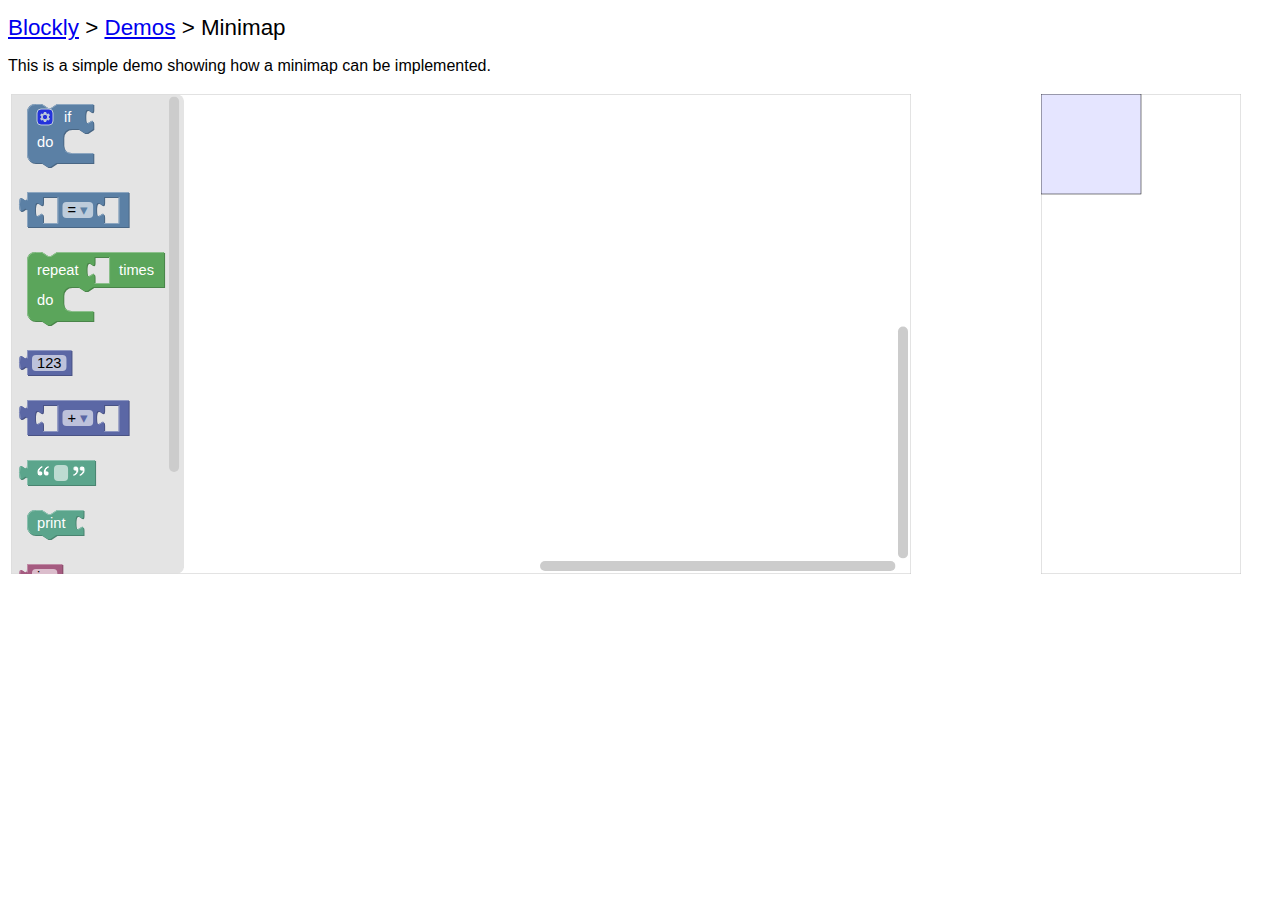
<file: demos/minimap/index.html>
<!DOCTYPE html>
<html>
<head>
  <meta charset="utf-8">
  <title>Blockly Demo: Minimap</title>
  <script src="../../blockly_compressed.js"></script>
  <script src="../../blocks_compressed.js"></script>
  <script src="../../msg/js/en.js"></script>
  <script src="minimap.js"></script>
  <style>
    body {
      background-color: #fff;
      font-family: sans-serif;
    }
    h1 {
      font-weight: normal;
      font-size: 140%;
    }
  </style>
</head>
<body>
  <h1><a href="https://developers.google.com/blockly/">Blockly</a> &gt;
    <a href="../index.html">Demos</a> &gt; Minimap</h1>

  <p>This is a simple demo showing how a minimap can be implemented.</p>

  <table width="100%">
    <tr>
      <td>
        <div id="masterDiv" style="height: 480px; width: 900px;"></div>
      </td>
      <td>
        <div id="mapDiv" style="height: 480px; width: 200px;"></div>
      </td>
    </tr>
  </table>

  <xml xmlns="https://developers.google.com/blockly/xml" id="toolbox" style="display: none">
    <block type="controls_if"></block>
    <block type="logic_compare"></block>
    <block type="controls_repeat_ext"></block>
    <block type="math_number">
      <field name="NUM">123</field>
    </block>
    <block type="math_arithmetic"></block>
    <block type="text"></block>
    <block type="text_print"></block>
    <block type="variables_get"><field name="VAR">i</field></block>
    <block type="variables_get"><field name="VAR">j</field></block>
    <block type="variables_get"><field name="VAR">k</field></block>
  </xml>

  <script>
    // Inject master workspace.
    var masterWorkspace = Blockly.inject('masterDiv', {
      media: '../../media/',
      scrollbars: true,
      toolbox: document.getElementById('toolbox')
    });

    // Inject workspace for minimap.
    var minimapWorkspace = Blockly.inject('mapDiv', {
      media: '../../media/',
      readOnly: true,
      zoom: {
        controls: false,
        wheel: true,
        startScale: 0.1, // Change this according to your needs.
        maxScale: 0.1,
        minScale: 0.01
      }
    });

    // Initialize the minimap.
    Minimap.init(masterWorkspace,minimapWorkspace);
  </script>
  <style>
    .minimap{
      position: absolute;
    }
    .mapDragger{
      cursor: move;
      fill: rgb(0,0,255);
      stroke-width: .5;
      stroke: rgb(0,0,0);
      fill-opacity: .1;
    }
  </style>

</body>
</html>
</file>
<file: demos/code/style.css>
html, body {
  height: 100%;
}

body {
  background-color: #fff;
  font-family: sans-serif;
  margin: 0;
  overflow: hidden;
}

.farSide {
  text-align: right;
}

html[dir="RTL"] .farSide {
  text-align: left;
}

/* Buttons */
button {
  margin: 5px;
  padding: 10px;
  border-radius: 4px;
  border: 1px solid #ddd;
  font-size: large;
  background-color: #eee;
  color: #000;
}
button.primary {
  border: 1px solid #dd4b39;
  background-color: #dd4b39;
  color: #fff;
}
button.primary>img {
  opacity: 1;
}
button>img {
  opacity: 0.6;
  vertical-align: text-bottom;
}
button:hover>img {
  opacity: 1;
}
button:active {
  border: 1px solid #888 !important;
}
button:hover {
  box-shadow: 2px 2px 5px #888;
}
button.disabled:hover>img {
  opacity: 0.6;
}
button.disabled {
  display: none;
}
button.notext {
  font-size: 10%;
}

h1 {
  font-weight: normal;
  font-size: 140%;
  margin-left: 5px;
  margin-right: 5px;
}

/* Tabs */
#tabRow>td {
  border: 1px solid #ccc;
  border-bottom: none;
}
td.tabon {
  border-bottom-color: #ddd !important;
  background-color: #ddd;
  padding: 5px 19px;
}
td.taboff {
  cursor: pointer;
  padding: 5px 19px;
}
td.taboff:hover {
  background-color: #eee;
}
td.tabmin {
  border-top-style: none !important;
  border-left-style: none !important;
  border-right-style: none !important;
}
td.tabmax {
  border-top-style: none !important;
  border-left-style: none !important;
  border-right-style: none !important;
  width: 99%;
  padding-left: 10px;
  padding-right: 10px;
  text-align: right;
}
html[dir=rtl] td.tabmax {
  text-align: left;
}
#tab_code {
  display: none;
}

table {
  border-collapse: collapse;
  margin: 0;
  padding: 0;
  border: none;
}
td {
  padding: 0;
  vertical-align: top;
}
.content {
  visibility: hidden;
  margin: 0;
  padding: 1ex;
  position: absolute;
  direction: ltr;
}
pre.content {
  border: 1px solid #ccc;
  overflow: scroll;
  color: #ffffff;
}
#content_blocks {
  padding: 0;
}
.blocklySvg {
  border-top: none !important;
}
#content_xml {
  resize: none;
  outline: none;
  border: 1px solid #ccc;
  font-family: monospace;
  overflow: scroll;
}
#languageMenu {
  vertical-align: top;
  margin-left: 15px;
  margin-right: 15px;
  margin-top: 15px;
}

/* Buttons */
button {
  padding: 1px 10px;
  margin: 1px 5px;
}

/* Sprited icons. */
.icon21 {
  height: 21px;
  width: 21px;
  background-image: url(icons.png);
}
.trash {
  background-position: 0px 0px;
}
.link {
  background-position: -21px 0px;
}
.run {
  background-position: -42px 0px;
}

@media (max-width: 710px) {
  .tab_collapse {
    display: none;
  }
  #tab_code {
    display: table-cell;
  }
}

.blocklyToolboxDiv{
      background-color: #FFFFFF;
}
#tabRow>td{
  border: none;
}

/* Slider. */
.sliderTrack {
  stroke: #aaa;
  stroke-width: 6px;
  stroke-linecap: round;
}
.sliderKnob {
  fill: #ddd;
  stroke: #bbc;
  stroke-width: 1px;
  stroke-linejoin: round;
}
.sliderKnob:hover {
  fill: #eee;
}

.field-button{
  cursor: pointer;
}
.field-button.disabled{
  fill: #ddd;
  cursor: not-allowed !important;
}
rect.icon-bg{
  stroke: #169BD5;
}




@import url('./css/iconfont.css')*/
.blocklyToolboxDiv{
  background-color: #FFFFFF;
}
.darkTheme .blocklyToolboxDiv{
  background-color: #333333;
}
.darkTheme .blocklyToolboxDiv .blocklyTreeLabel{
  color: #1976D2;
}
.darkTheme .blocklyTreeSelected .blocklyTreeLabel,
.darkTheme .blocklyTreeSelected .iconfont{
  color: #FFFFFF;
}


.blocklyPathDark {
    display: none;
}
.blocklyPathLight{
    display: none;
}

#formDiv{
  /*position: absolute;*/
    /*top: 0;*/
    padding: 10px;
    /*border: 1px solid #000000;*/
}
.blocklyText{
  /*color: #222222;*/
  /*fill: #222222;*/
  color: #FFFFFF;
  fill: #FFFFFF;
}
.blocklyPath{
  /*fill: #ffffff;*/
  /*fill: transparent;*/
  /*stroke: #666666;*/
  transition: all 0.3s;
}
.conn-up-down > .blocklyPath{
  /*stroke: #dd2c00;*/
  stroke: #f2631f;
  filter: url(#shadowGrey);
  /*stroke: #d1f30d;*/
}
.blocklySelected > .blocklyPath{
  stroke-width: 2px;
}
/*.blocklyPath:hover{
  stroke-dasharray: 5 0 !important;
  stroke-width: 2px !important;
  stroke-dashoffset: 5 !important;
  stroke: #06D6A0 !important;
}*/
.start > path.blocklyPath{
  filter: url(#shadowGrey);
}
.blocklyNonEditableText>rect, .blocklyEditableText>rect{
  stroke: #222222;
    fill: #000000; 
    fill-opacity: .6;
}
.blocklyEditableText:hover>rect{
  stroke: #06D6A0;
  stroke-width: 5px;
  cursor: pointer;
}
.blocklyEditableText > rect, .blocklyEditableText > text{
  cursor: pointer;
}
.blocklyEditableText > text{
  fill: #ffffff;
}
.blocklySelected>.blocklyPath{
  stroke: #409EFF
}


/*---------------以下样式从custom.css复制---------------------*/
.connectGuideSvg{
  display: none;
  /*fill: #f2631f; */
  fill: #120E33; 
    /*fill-opacity: .6;*/
  opacity: .6;
  cursor: auto;
}
.showConnectGuideSvg > .connectGuideSvg{
  display: block;
}
.blocklyTreeRoot{
  padding: 0px;
}
.blocklyTreeRow{
  height: 40px;
  line-height: 40px;
  margin-bottom: 0px;
}
.blocklyTreeIcon{
  height: 40px;
  padding: 0 10px;
  /*font-weight: bold;*/
  background-image: none;
}
.blocklyFlyout{

}
.blocklyTreeLabel{
  color: #2e3131;
}
.blocklyTreeRow.blocklyTreeSelected{
  transition: all .3s;
}

.blocklyTreeRow:not(.blocklyTreeSelected):hover{
  color: #FFFFFF;
  background-color: rgba(34, 167, 240, 1);
  /*font-weight: bold;*/
}
.blocklyTreeRow:not(.blocklyTreeSelected):hover .iconfont{
  color: #FFFFFF;
  font-size: 24px;
}
.blocklyTreeRow:not(.blocklyTreeSelected):hover .blocklyTreeLabel{
  color: #FFFFFF;
}
div[role="treeitem"]{
  /*padding-left: 5px;*/
  /*border-bottom: 1px solid #1976D2;*/
}
div[role="treeitem"]:hover{
  transition: all .3s;
}
div[role="treeitem"] > .blocklyTreeRow{
  border-left: none !important;
}
ul,li{
  margin: 0;
  padding: 0;
  list-style: none;
}
.theme-wrap{
  position: absolute;
  top: 10px;
  right: 10px;
  z-index: 2;
}
.iconfont.icon-theme{
  width: 30px;
  height: 30px;
  cursor: pointer;
}
.iconfont.icon-select{
  width: 15px;
  height: 15px;
}
.theme-wrap > ul{
  display: none;
  position: absolute;
  top: 30px;
  right: 0;
  border: 1px solid #ddd;
  background-color: #ffffff;
}
.theme-wrap > ul.active{
  display: block;
}
.theme-wrap > ul > li{
  width: 60px;
  /*text-align: center;*/
  padding: 3px 20px;
  border-bottom: 1px solid #ddd;
  cursor: pointer;
}
.theme-wrap > ul > li:hover{
  background-color: #dddddd;
}
.theme-wrap > ul > li > span{
  display: none;
}
.theme-wrap > ul > li.active > span{
  display: inline-block;
}

.signal rect{
  display: block;
  fill: #FFC107;
  stroke: none;
  fill-opacity: 1;
}
.signal.connected rect{
  display: none;
  fill: #00e676;
}
.signal.hide{
  display: none;
}
.collapse > image,
.expand > image{
  cursor: pointer;
}

.detail-icon{
  stroke: yellow;
}
.detail-icon-wrap:hover > .detail-icon{
  cursor: pointer;
}
.all-inputs-connected > .detail-icon-wrap > .detail-icon{
  stroke: #00e676;
}
.detail-icon-wrap.connected > .detail-icon{
  stroke: #00e676;
}

.collapse > .external-input-group{
  display: none;
}
.expand > .external-input-group{
  display: block;
}
.collapse > .signal{
  display: none;
}



/*主题相关---start*/
/*light*/
[data-theme='light'] .blocklyMainBackground{
  fill: #ffffff !important;
}
[data-theme='light'] .blocklyFlyoutBackground{
  fill: #120E33 !important; 
}


/*dark*/
[data-theme='dark'] .blocklyMainBackground{
  /*浅蓝*/
  /*fill: rgba(13, 10, 49, 0.9) !important; */
   /*灰*/
  fill: #282c34 !important;
}
[data-theme='dark'] .blocklyFlyoutBackground{
  fill: #120E33 !important; 
}

.line > .blocklyPath{
  /*蓝色*/
  /*fill: #1976D2;
  stroke: #1976D2;*/
  /*橙色*/
  fill: #f2631f;
}
/*主题相关---end*/


.robot_get_tool text,
.robot_set_tool text
{
  font-family: "iconfont" !important;
}

.blocklyDisabled path,
.blocklyDisabled rect{
  stroke-dasharray: 3 !important;
}


.blocklyMainBackground {
       fill: #fff !important; 
      /*fill: #0A0B44  !important;*/
    }

    .black .blocklyMainBackground {
      fill: #0B1725 !important;
    }

    .black .block-fill>path {
      fill-opacity: 0.1;
    }

    .black .geras-renderer.classic-theme .blocklyEditableText>rect {
      fill-opacity: 1;
      fill: #174273;
    }

    .black .geras-renderer.classic-theme .blocklyEditableText>text,
    .black .geras-renderer.classic-theme .blocklyEditableText>text>tspan {
      fill: #F9AA0F !important;
    }

    table{
      background-color: #0A0B44;
      color: #fff;
    }

    .white .blocklyMainBackground {
      /* fill: #fff !important; */
    }

    .white .geras-renderer.classic-theme .blocklyEditableText>rect {
      fill-opacity: 1;
      stroke: #169BD5;
      /* fill: #169BD5; */
    }

    .white .geras-renderer.classic-theme .blocklyEditableText>text,
    .white .geras-renderer.classic-theme .blocklyEditableText>text>tspan {
      fill: #169BD5 !important;
    }

    .white .block-fill>path {
      fill-opacity: 0.2;
    }

    .white .geras-renderer.classic-theme .state .blocklyEditableText>rect {
      fill: #999999 !important;
    }

    .keyword {
      font-weight: bold !important;
    }

    .block-fill>path {
      /* fill: #272822 !important; */
      /* fill: rgba(0,0,0,.1) !important; */
      /* fill: rgba(255, 255, 255, 0.2) !important; */
      /* fill: transparent !important; */
       /*filter: url(#shadowGrey); */
    }

    .block-fill>.blocklyPathLight {
      fill: none !important;
    }

    /*  .controls_if > path{
      stroke: #F9273C !important;
    }
    .controls_if > g > text{
      fill: #F9273C !important;
    } */

    /* .geras-renderer.classic-theme .blocklyNonEditableText>rect, .geras-renderer.classic-theme .blocklyEditableText>rect {
      fill-opacity: 1;
      fill: #174273;
    } */
    /* .geras-renderer.classic-theme .blocklyNonEditableText>text, .geras-renderer.classic-theme .blocklyEditableText>text {
      fill: #F9AA0F !important;
    } */

.state_trigger_event.even > path.blocklyPath{
  fill: #666666;
}
</file>
<file: demos/code/css/iconfont.css>
@font-face {font-family: "iconfont";
  src: url('iconfont.eot?t=1613962219398'); /* IE9 */
  src: url('iconfont.eot?t=1613962219398#iefix') format('embedded-opentype'), /* IE6-IE8 */
  url('[data-uri]') format('woff2'),
  url('iconfont.woff?t=1613962219398') format('woff'),
  url('iconfont.ttf?t=1613962219398') format('truetype'), /* chrome, firefox, opera, Safari, Android, iOS 4.2+ */
  url('iconfont.svg?t=1613962219398#iconfont') format('svg'); /* iOS 4.1- */
}

.iconfont {
  font-family: "iconfont" !important;
  font-size: 16px;
  font-style: normal;
  -webkit-font-smoothing: antialiased;
  -moz-osx-font-smoothing: grayscale;
}

.icon-zhankaishouqi:before {
  content: "\e60e";
}

.icon-variables2:before {
  content: "\ec1d";
}

.icon-variables:before {
  content: "\e62b";
}

.icon-moves:before {
  content: "\ebf8";
}

.icon-ios:before {
  content: "\e689";
}

.icon-math:before {
  content: "\e60b";
}

.icon-moves2:before {
  content: "\ebf7";
}

.icon-systems:before {
  content: "\e606";
}

.icon-tools:before {
  content: "\efbf";
}

.icon-locations:before {
  content: "\e60f";
}

.icon-coordinate:before {
  content: "\e841";
}

.icon-profiles2:before {
  content: "\e607";
}

.icon-states:before {
  content: "\e608";
}

.icon-profiles:before {
  content: "\e6e3";
}

.icon-robots:before {
  content: "\e646";
}

.icon-ios2:before {
  content: "\e609";
}

.icon-threads:before {
  content: "\e605";
}

.icon-select:before {
  content: "\e783";
}

.icon-theme:before {
  content: "\e602";
}

.icon-lists:before {
  content: "\e604";
}

.icon-text:before {
  content: "\e644";
}

.icon-math-compass:before {
  content: "\e7e7";
}

.icon-Functionsvgicon:before {
  content: "\e600";
}

.icon-function:before {
  content: "\e624";
}

.icon-loops:before {
  content: "\e6fd";
}

.icon-text1:before {
  content: "\e63e";
}

.icon-functions:before {
  content: "\e601";
}

.icon-Text:before {
  content: "\e673";
}

.icon-Mathematics:before {
  content: "\e685";
}

.icon-Basicmath:before {
  content: "\e683";
}

.icon-list1:before {
  content: "\e656";
}

.icon-Logicaldomain:before {
  content: "\e647";
}

.icon-variables1:before {
  content: "\e6cd";
}

.icon-thread:before {
  content: "\e61c";
}

.icon-text2:before {
  content: "\e60a";
}

.icon-logic:before {
  content: "\e603";
}

.icon-Line:before {
  content: "\e61d";
}

.icon-math2:before {
  content: "\e661";
}

.icon-text3:before {
  content: "\e71e";
}
</file>
